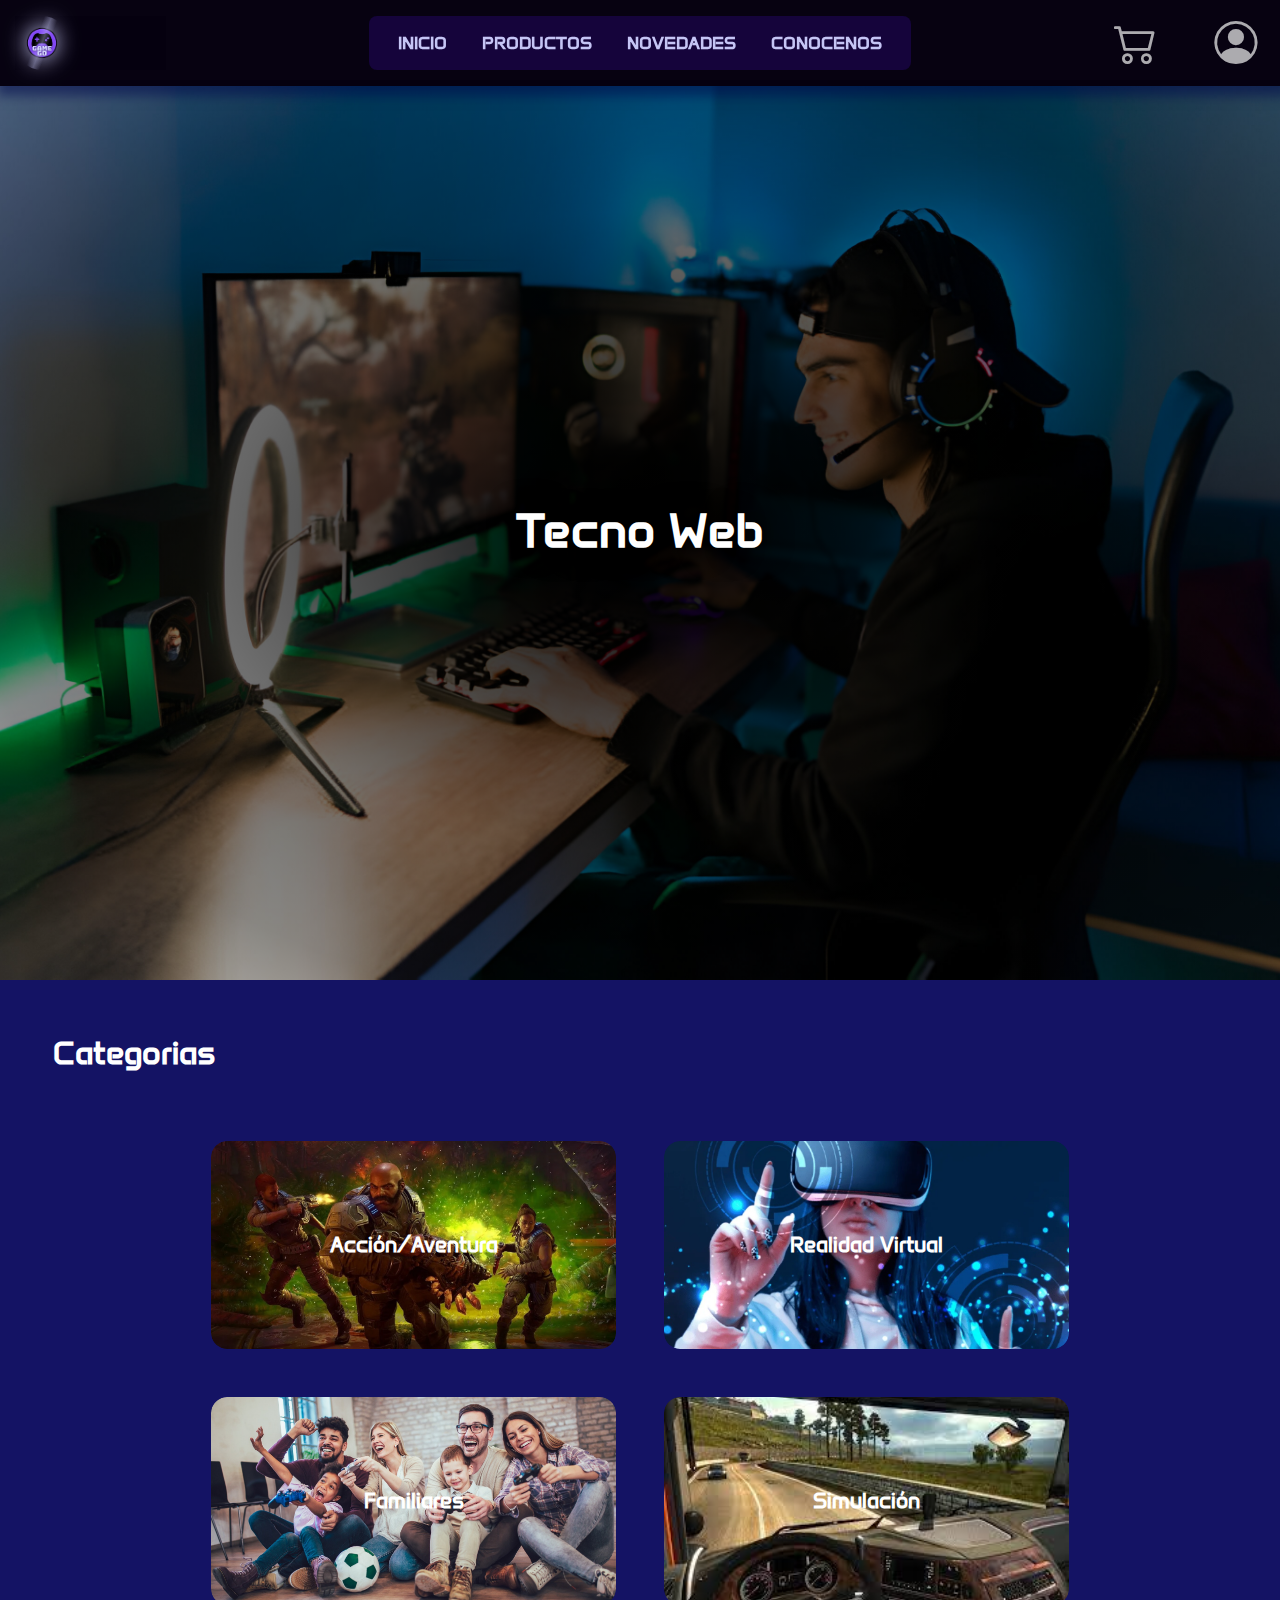
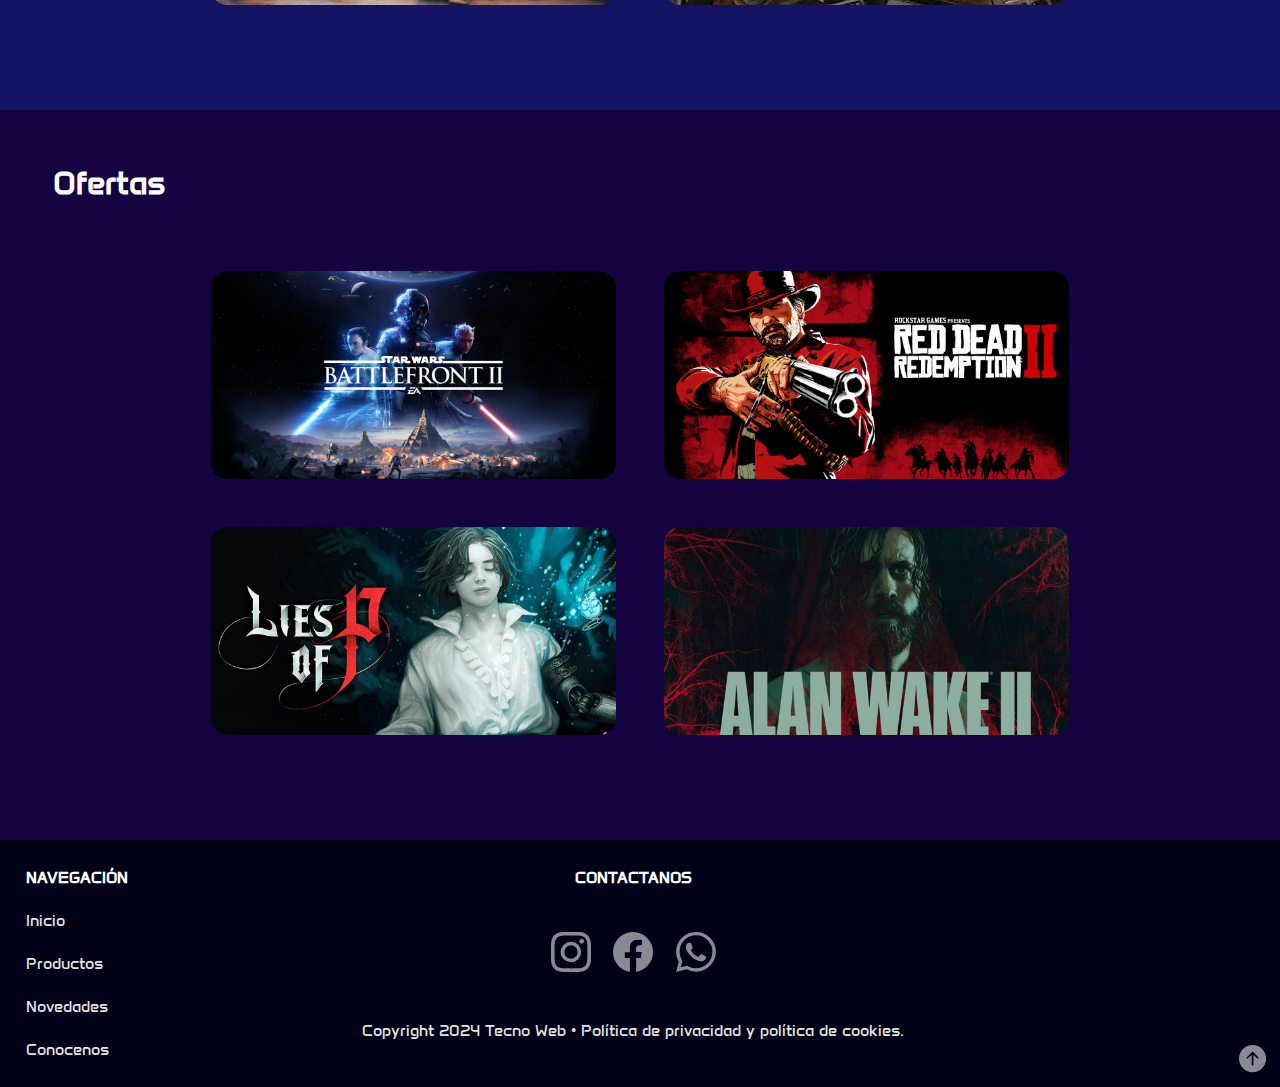
<file: index.html>
<!DOCTYPE html>
<html lang="es">
    <head>
        <meta charset="UTF-8">
        <meta name="viewport" content="width=device-width, initial-scale=1.0">
        <title>TecnoWeb</title>
        <link rel="shortcut icon" href="./images/logo.png" type="image/x-icon">
        <link rel="preconnect" href="https://fonts.googleapis.com">
        <link rel="preconnect" href="https://fonts.gstatic.com" crossorigin>
        <link href="https://fonts.googleapis.com/css2?family=Anta&display=swap" rel="stylesheet">
        <link rel="stylesheet" href="./styles/index.css">
        <link rel="stylesheet" href="https://cdn.jsdelivr.net/npm/bootstrap-icons@1.11.3/font/bootstrap-icons.min.css">
    </head>
    <body id="init">
        <header class="header">
            <div class="container_logo">
                <a href="index.html"><img id="logo" src="./game_go-removebg-preview.png" alt="logo"></a>
            </div>
            <input type="checkbox" id="nav-toggle" title="opciones">
            <label for="nav-toggle" class="nav-toggle-label">
                <span></span>
                <span></span>
                <span></span>
            </label>
            <nav class="header-nav">
                <ul class="header-ul">
                    <li class="list-item"><a class="link" href="./index.html">INICIO</a></li>
                    <li class="list-item"><a class="link" href="./pages/productos.html">PRODUCTOS</a></li>
                    <li class="list-item"><a class="link" href="./pages/novedades.html">NOVEDADES</a></li>
                    <li class="list-item"><a class="link" href="./pages/conocenos.html">CONOCENOS</a></li>
                </ul>
            </nav>
            <div class="container-account">
                <a class="cart-nav" href="./pages/carrito.html"><i class="bi bi-cart2" id="cart"></i></a>
                <a class="login" href="./pages/login.html"><i class="bi bi-person-circle" id="sesion"></i></a>
            </div>
        </header>
        <main class="main">
            <section class="main__container-title-img">
                <div class="main__container-title">
                    <h1 class="main__title">Tecno Web</h1>
                </div>
                <div class="main__container-img"></div>
            </section>
            <section class="main__container1">
                <div class="main__categories">
                    <h2 class="main__categories-title">Categorias</h2>
                </div>
                <div class="main__container-categories">
                    <div class="main__category">
                        <h2 class="main__category-title">Acción/Aventura</h2>
                        <img class="main__category-img" src="./images/image2.jpg" alt="image2.jpg">
                    </div>
                    <div class="main__category">
                        <h2 class="main__category-title">Realidad Virtual</h2>
                        <img class="main__category-img" src="./images/image3.jpg" alt="image3.jpg">
                    </div>
                    <div class="main__category">
                        <h2 class="main__category-title">Familiares</h2>
                        <img class="main__category-img" src="./images/image4.jpg" alt="image4.jpg">
                    </div>
                    <div class="main__category">
                        <h2 class="main__category-title">Simulación</h2>
                        <img class="main__category-img" src="./images/image5.jpg" alt="image5.jpg">
                    </div>
                </div>
            </section>
            <section class="main__container2">
                <div class="main__oferts">
                    <h2 class="main__oferts-title">Ofertas</h2>
                </div>
                <div class="main__container-oferts">
                    <div class="main__ofert">
                        <img class="main__ofert-img" src="./images/image6.jpg" alt="image6.jpg">
                    </div>
                    <div class="main__ofert">
                        <img class="main__ofert-img" src="./images/image7.jpg" alt="image7.jpg">
                    </div>
                    <div class="main__ofert">
                        <img class="main__ofert-img" src="./images/image8.jpg" alt="image8.jpg">
                    </div>
                    <div class="main__ofert">
                        <img class="main__ofert-img" src="./images/image9.jpg" alt="image9.jpg">
                    </div>
                </div>
            </section>
        </main>
        <footer class="footer">
            <div class="footer-nav">
                <h2 class="footer-title">NAVEGACIÓN</h2>
                <ul class="footer-nav-list">
                    <li class="footer-item"><a class="footer-item-link" href="./index.html">Inicio</a></li>
                    <li class="footer-item"><a class="footer-item-link" href="./pages/productos.html">Productos</a></li>
                    <li class="footer-item"><a class="footer-item-link" href="./pages/novedades.html">Novedades</a></li>
                    <li class="footer-item"><a class="footer-item-link" href="./pages/conocenos.html">Conocenos</a></li>
                </ul>
            </div>
            <div class="footer__contac">
                <h2 class="footer__contac-title">CONTACTANOS</h2>
                <div class="footer__container-social">
                    <a href="#" class="footer__link-social">
                        <svg xmlns="http://www.w3.org/2000/svg" fill="currentColor" class="footer__social-instagram bi bi-instagram" viewBox="0 0 16 16">
                            <path class="footer__instagram" d="M8 0C5.829 0 5.556.01 4.703.048 3.85.088 3.269.222 2.76.42a3.917 3.917 0 0 0-1.417.923A3.927 3.927 0 0 0 .42 2.76C.222 3.268.087 3.85.048 4.7.01 5.555 0 5.827 0 8.001c0 2.172.01 2.444.048 3.297.04.852.174 1.433.372 1.942.205.526.478.972.923 1.417.444.445.89.719 1.416.923.51.198 1.09.333 1.942.372C5.555 15.99 5.827 16 8 16s2.444-.01 3.298-.048c.851-.04 1.434-.174 1.943-.372a3.916 3.916 0 0 0 1.416-.923c.445-.445.718-.891.923-1.417.197-.509.332-1.09.372-1.942C15.99 10.445 16 10.173 16 8s-.01-2.445-.048-3.299c-.04-.851-.175-1.433-.372-1.941a3.926 3.926 0 0 0-.923-1.417A3.911 3.911 0 0 0 13.24.42c-.51-.198-1.092-.333-1.943-.372C10.443.01 10.172 0 7.998 0h.003zm-.717 1.442h.718c2.136 0 2.389.007 3.232.046.78.035 1.204.166 1.486.275.373.145.64.319.92.599.28.28.453.546.598.92.11.281.24.705.275 1.485.039.843.047 1.096.047 3.231s-.008 2.389-.047 3.232c-.035.78-.166 1.203-.275 1.485a2.47 2.47 0 0 1-.599.919c-.28.28-.546.453-.92.598-.28.11-.704.24-1.485.276-.843.038-1.096.047-3.232.047s-2.39-.009-3.233-.047c-.78-.036-1.203-.166-1.485-.276a2.478 2.478 0 0 1-.92-.598 2.48 2.48 0 0 1-.6-.92c-.109-.281-.24-.705-.275-1.485-.038-.843-.046-1.096-.046-3.233 0-2.136.008-2.388.046-3.231.036-.78.166-1.204.276-1.486.145-.373.319-.64.599-.92.28-.28.546-.453.92-.598.282-.11.705-.24 1.485-.276.738-.034 1.024-.044 2.515-.045v.002zm4.988 1.328a.96.96 0 1 0 0 1.92.96.96 0 0 0 0-1.92zm-4.27 1.122a4.109 4.109 0 1 0 0 8.217 4.109 4.109 0 0 0 0-8.217zm0 1.441a2.667 2.667 0 1 1 0 5.334 2.667 2.667 0 0 1 0-5.334z"></path>
                        </svg>
                    </a>
                    <a href="#" class="footer__link-social">
                        <svg xmlns="http://www.w3.org/2000/svg" fill="currentColor" class="footer__social-facebook bi bi-facebook" viewBox="0 0 16 16">
                            <path class="footer__facebook" d="M16 8.049c0-4.446-3.582-8.05-8-8.05C3.58 0-.002 3.603-.002 8.05c0 4.017 2.926 7.347 6.75 7.951v-5.625h-2.03V8.05H6.75V6.275c0-2.017 1.195-3.131 3.022-3.131.876 0 1.791.157 1.791.157v1.98h-1.009c-.993 0-1.303.621-1.303 1.258v1.51h2.218l-.354 2.326H9.25V16c3.824-.604 6.75-3.934 6.75-7.951z"></path>
                        </svg>
                    </a>
                    <a href="#" class="footer__link-social">
                        <svg xmlns="http://www.w3.org/2000/svg" fill="currentColor" class="footer__social-whatsapp bi bi-whatsapp" viewBox="0 0 16 16">
                            <path class="footer__whatsapp" d="M13.601 2.326A7.854 7.854 0 0 0 7.994 0C3.627 0 .068 3.558.064 7.926c0 1.399.366 2.76 1.057 3.965L0 16l4.204-1.102a7.933 7.933 0 0 0 3.79.965h.004c4.368 0 7.926-3.558 7.93-7.93A7.898 7.898 0 0 0 13.6 2.326zM7.994 14.521a6.573 6.573 0 0 1-3.356-.92l-.24-.144-2.494.654.666-2.433-.156-.251a6.56 6.56 0 0 1-1.007-3.505c0-3.626 2.957-6.584 6.591-6.584a6.56 6.56 0 0 1 4.66 1.931 6.557 6.557 0 0 1 1.928 4.66c-.004 3.639-2.961 6.592-6.592 6.592zm3.615-4.934c-.197-.099-1.17-.578-1.353-.646-.182-.065-.315-.099-.445.099-.133.197-.513.646-.627.775-.114.133-.232.148-.43.05-.197-.1-.836-.308-1.592-.985-.59-.525-.985-1.175-1.103-1.372-.114-.198-.011-.304.088-.403.087-.088.197-.232.296-.346.1-.114.133-.198.198-.33.065-.134.034-.248-.015-.347-.05-.099-.445-1.076-.612-1.47-.16-.389-.323-.335-.445-.34-.114-.007-.247-.007-.38-.007a.729.729 0 0 0-.529.247c-.182.198-.691.677-.691 1.654 0 .977.71 1.916.81 2.049.098.133 1.394 2.132 3.383 2.992.47.205.84.326 1.129.418.475.152.904.129 1.246.08.38-.058 1.171-.48 1.338-.943.164-.464.164-.86.114-.943-.049-.084-.182-.133-.38-.232z"></path>
                        </svg>
                    </a>
                </div>
                <span class="footer__copyright">Copyright 2024 Tecno Web • Política de privacidad y política de cookies.</span>
            </div>
            <div class="footer__container-button">
                <a class="footer__button" href="#init">
                    <svg xmlns="http://www.w3.org/2000/svg" fill="currentColor" class="footer__button-icon bi bi-arrow-up-circle-fill" viewBox="0 0 16 16">
                        <path class="footer__icon-arrow" d="M16 8A8 8 0 1 0 0 8a8 8 0 0 0 16 0zm-7.5 3.5a.5.5 0 0 1-1 0V5.707L5.354 7.854a.5.5 0 1 1-.708-.708l3-3a.5.5 0 0 1 .708 0l3 3a.5.5 0 0 1-.708.708L8.5 5.707V11.5z"></path>
                    </svg>
                </a>
            </div>
        </footer>
    </body>
</html>
</file>
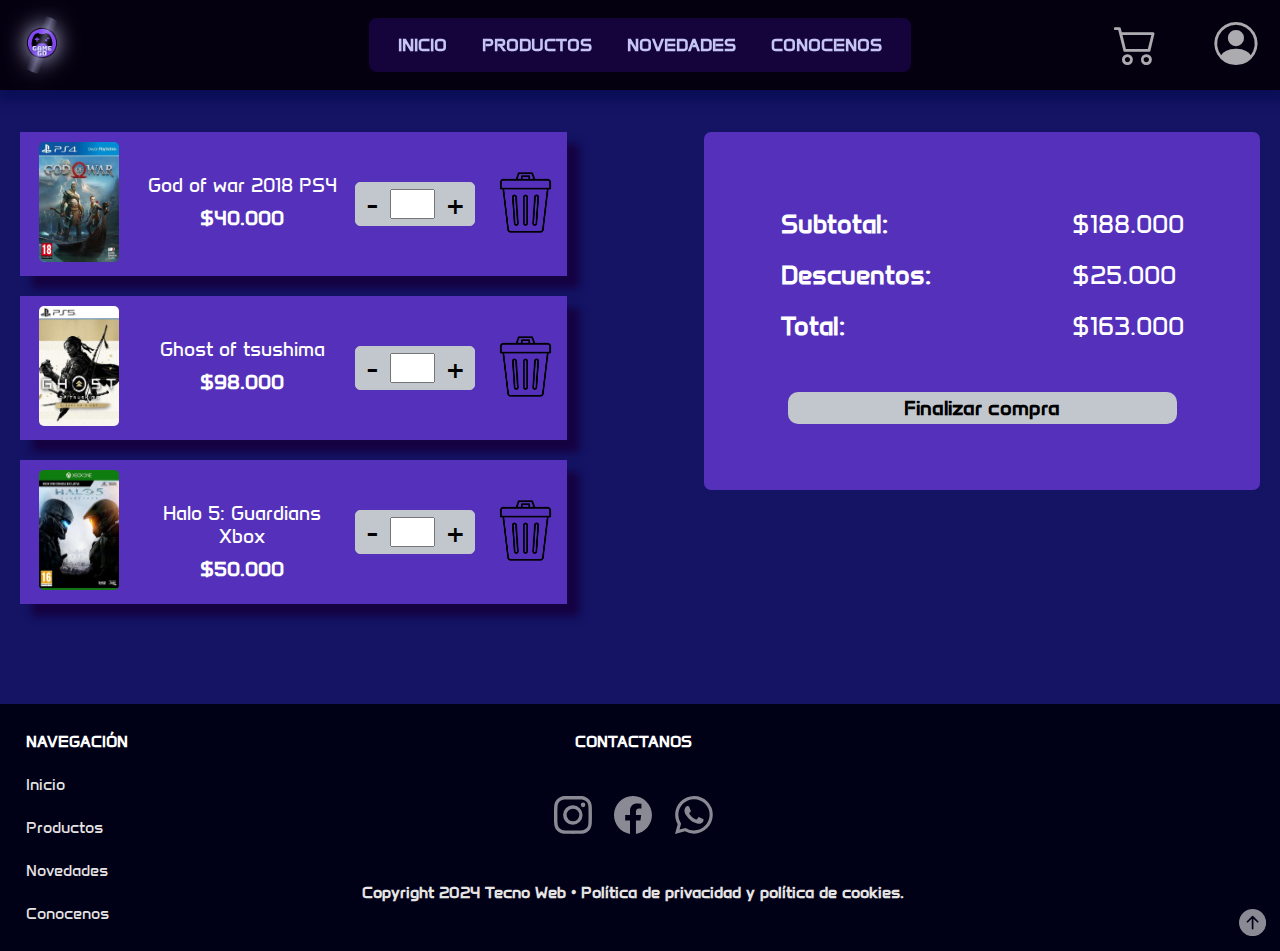
<file: pages/carrito.html>
<!DOCTYPE html>
<html lang="en">
<head>
    <meta charset="UTF-8">
    <meta name="viewport" content="width=device-width, initial-scale=1.0">
    <title>TecnoWeb</title>
    <link rel="shortcut icon" href="../images/logoweb.png" type="image/x-icon">
    <link rel="stylesheet" href="../styles/carrito.css">
    <link rel="preconnect" href="https://fonts.googleapis.com">
    <link rel="preconnect" href="https://fonts.gstatic.com" crossorigin>
    <link href="https://fonts.googleapis.com/css2?family=Anta&display=swap" rel="stylesheet">
    <link rel="stylesheet" href="https://cdn.jsdelivr.net/npm/bootstrap-icons@1.11.3/font/bootstrap-icons.min.css">
</head>
<body id="init">
    <header class="header">
        <div class="container_logo">
            <a href="../index.html"><img id="logo" src="../game_go-removebg-preview.png" alt="logo"></a>
        </div>
        <input type="checkbox" id="nav-toggle" title="opciones">
        <label for="nav-toggle" class="nav-toggle-label">
            <span></span>
            <span></span>
            <span></span>
        </label>
        <nav class="header-nav">
            <ul class="header-ul">
                <li class="list-item"><a class="link" href="../index.html">INICIO</a></li>
                <li class="list-item"><a class="link" href="./productos.html">PRODUCTOS</a></li>
                <li class="list-item"><a class="link" href="./novedades.html">NOVEDADES</a></li>
                <li class="list-item"><a class="link" href="./conocenos.html">CONOCENOS</a></li>
            </ul>
        </nav>
        <div class="container-account">
            <a class="cart-nav" href="carrito.html"><i class="bi bi-cart2" id="cart"></i></a>
            <a class="login" href="./login.html"><i class="bi bi-person-circle" id="sesion"></i></a>
        </div>
    </header>

    <div class="container-grid">

        <div class="agregados">
            <div class="container-agregados">
                <div class="producto">
                    <div>
                        <img class="images" src="../images/product1.jpeg">
                    </div>
                    <div class="info">
                        <h3>God of war 2018 PS4</h3>
                        <span>$40.000</span>
                    </div>
                    <div class="cantidad">
                        <a>-</a>
                        <input type="number">
                        <a>+</a>
                    </div>
                    <div>
                        <img class="cesta" src="../images/basura.png">
                    </div>
                </div>

                <div class="producto">
                    <div>
                        <img class="images" src="../images/product2.jpg">
                    </div>
                    <div class="info">
                        <h3>Ghost of tsushima</h3>
                        <span>$98.000</span>
                    </div>
                    <div class="cantidad">
                        <a>-</a>
                        <input type="number">
                        <a>+</a>
                    </div>
                    <div>
                        <img class="cesta" src="../images/basura.png">
                    </div>
                </div>

                <div class="producto">
                    <div>
                        <img class="images" src="../images/product 3.webp">
                    </div>
                    <div class="info">
                        <h3>Halo 5: Guardians Xbox</h3>
                        <span>$50.000</span>
                    </div>
                    <div class="cantidad">
                        <a>-</a>
                        <input type="number">
                        <a>+</a>
                    </div>
                    <div>
                        <img class="cesta" src="../images/basura.png">
                    </div>
                </div>
            </div>
        </div>

        <div class="cuenta">
            <div class="container-cuenta">
                <div class="container-precios">
                    <div class="text-cuenta">
                        <p >Subtotal:</p>
                        <p>Descuentos:</p>
                        <p>Total:</p>
                    </div>
                    <div class="precio-final">
                        <p>$188.000</p>
                        <p>$25.000</p>
                        <p>$163.000</p>
                    </div>
                </div>
                <button>Finalizar compra</button>
            </div>
        </div>

    </div>


    <footer class="footer">
        <div class="footer-nav">
            <h2 class="footer-title">NAVEGACIÓN</h2>
            <ul class="footer-nav-list">
                <li class="footer-item"><a class="footer-item-link" href="../index.html">Inicio</a></li>
                <li class="footer-item"><a class="footer-item-link" href="./productos.html">Productos</a></li>
                <li class="footer-item"><a class="footer-item-link" href="./novedades.html">Novedades</a></li>
                <li class="footer-item"><a class="footer-item-link" href="./conocenos.html">Conocenos</a></li>
            </ul>
        </div>
        <div class="footer__contac">
            <h2 class="footer__contac-title">CONTACTANOS</h2>
            <div class="footer__container-social">
                <a href="#" class="footer__link-social">
                    <svg xmlns="http://www.w3.org/2000/svg" fill="currentColor" class="footer__social-instagram bi bi-instagram" viewBox="0 0 16 16">
                        <path class="footer__instagram" d="M8 0C5.829 0 5.556.01 4.703.048 3.85.088 3.269.222 2.76.42a3.917 3.917 0 0 0-1.417.923A3.927 3.927 0 0 0 .42 2.76C.222 3.268.087 3.85.048 4.7.01 5.555 0 5.827 0 8.001c0 2.172.01 2.444.048 3.297.04.852.174 1.433.372 1.942.205.526.478.972.923 1.417.444.445.89.719 1.416.923.51.198 1.09.333 1.942.372C5.555 15.99 5.827 16 8 16s2.444-.01 3.298-.048c.851-.04 1.434-.174 1.943-.372a3.916 3.916 0 0 0 1.416-.923c.445-.445.718-.891.923-1.417.197-.509.332-1.09.372-1.942C15.99 10.445 16 10.173 16 8s-.01-2.445-.048-3.299c-.04-.851-.175-1.433-.372-1.941a3.926 3.926 0 0 0-.923-1.417A3.911 3.911 0 0 0 13.24.42c-.51-.198-1.092-.333-1.943-.372C10.443.01 10.172 0 7.998 0h.003zm-.717 1.442h.718c2.136 0 2.389.007 3.232.046.78.035 1.204.166 1.486.275.373.145.64.319.92.599.28.28.453.546.598.92.11.281.24.705.275 1.485.039.843.047 1.096.047 3.231s-.008 2.389-.047 3.232c-.035.78-.166 1.203-.275 1.485a2.47 2.47 0 0 1-.599.919c-.28.28-.546.453-.92.598-.28.11-.704.24-1.485.276-.843.038-1.096.047-3.232.047s-2.39-.009-3.233-.047c-.78-.036-1.203-.166-1.485-.276a2.478 2.478 0 0 1-.92-.598 2.48 2.48 0 0 1-.6-.92c-.109-.281-.24-.705-.275-1.485-.038-.843-.046-1.096-.046-3.233 0-2.136.008-2.388.046-3.231.036-.78.166-1.204.276-1.486.145-.373.319-.64.599-.92.28-.28.546-.453.92-.598.282-.11.705-.24 1.485-.276.738-.034 1.024-.044 2.515-.045v.002zm4.988 1.328a.96.96 0 1 0 0 1.92.96.96 0 0 0 0-1.92zm-4.27 1.122a4.109 4.109 0 1 0 0 8.217 4.109 4.109 0 0 0 0-8.217zm0 1.441a2.667 2.667 0 1 1 0 5.334 2.667 2.667 0 0 1 0-5.334z"></path>
                    </svg>
                </a>
                <a href="#" class="footer__link-social">
                    <svg xmlns="http://www.w3.org/2000/svg" fill="currentColor" class="footer__social-facebook bi bi-facebook" viewBox="0 0 16 16">
                        <path class="footer__facebook" d="M16 8.049c0-4.446-3.582-8.05-8-8.05C3.58 0-.002 3.603-.002 8.05c0 4.017 2.926 7.347 6.75 7.951v-5.625h-2.03V8.05H6.75V6.275c0-2.017 1.195-3.131 3.022-3.131.876 0 1.791.157 1.791.157v1.98h-1.009c-.993 0-1.303.621-1.303 1.258v1.51h2.218l-.354 2.326H9.25V16c3.824-.604 6.75-3.934 6.75-7.951z"></path>
                    </svg>
                </a>
                <a href="#" class="footer__link-social">
                    <svg xmlns="http://www.w3.org/2000/svg" fill="currentColor" class="footer__social-whatsapp bi bi-whatsapp" viewBox="0 0 16 16">
                        <path class="footer__whatsapp" d="M13.601 2.326A7.854 7.854 0 0 0 7.994 0C3.627 0 .068 3.558.064 7.926c0 1.399.366 2.76 1.057 3.965L0 16l4.204-1.102a7.933 7.933 0 0 0 3.79.965h.004c4.368 0 7.926-3.558 7.93-7.93A7.898 7.898 0 0 0 13.6 2.326zM7.994 14.521a6.573 6.573 0 0 1-3.356-.92l-.24-.144-2.494.654.666-2.433-.156-.251a6.56 6.56 0 0 1-1.007-3.505c0-3.626 2.957-6.584 6.591-6.584a6.56 6.56 0 0 1 4.66 1.931 6.557 6.557 0 0 1 1.928 4.66c-.004 3.639-2.961 6.592-6.592 6.592zm3.615-4.934c-.197-.099-1.17-.578-1.353-.646-.182-.065-.315-.099-.445.099-.133.197-.513.646-.627.775-.114.133-.232.148-.43.05-.197-.1-.836-.308-1.592-.985-.59-.525-.985-1.175-1.103-1.372-.114-.198-.011-.304.088-.403.087-.088.197-.232.296-.346.1-.114.133-.198.198-.33.065-.134.034-.248-.015-.347-.05-.099-.445-1.076-.612-1.47-.16-.389-.323-.335-.445-.34-.114-.007-.247-.007-.38-.007a.729.729 0 0 0-.529.247c-.182.198-.691.677-.691 1.654 0 .977.71 1.916.81 2.049.098.133 1.394 2.132 3.383 2.992.47.205.84.326 1.129.418.475.152.904.129 1.246.08.38-.058 1.171-.48 1.338-.943.164-.464.164-.86.114-.943-.049-.084-.182-.133-.38-.232z"></path>
                    </svg>
                </a>
            </div>
            <span class="footer__copyright">Copyright 2024 Tecno Web • Política de privacidad y política de cookies.</span>
        </div>
        <div class="footer__container-button">
            <a class="footer__button" href="#init">
                <svg xmlns="http://www.w3.org/2000/svg" fill="currentColor" class="footer__button-icon bi bi-arrow-up-circle-fill" viewBox="0 0 16 16">
                    <path class="footer__icon-arrow" d="M16 8A8 8 0 1 0 0 8a8 8 0 0 0 16 0zm-7.5 3.5a.5.5 0 0 1-1 0V5.707L5.354 7.854a.5.5 0 1 1-.708-.708l3-3a.5.5 0 0 1 .708 0l3 3a.5.5 0 0 1-.708.708L8.5 5.707V11.5z"></path>
                </svg>
            </a>
        </div>
    </footer>
</body>
</html>
</file>
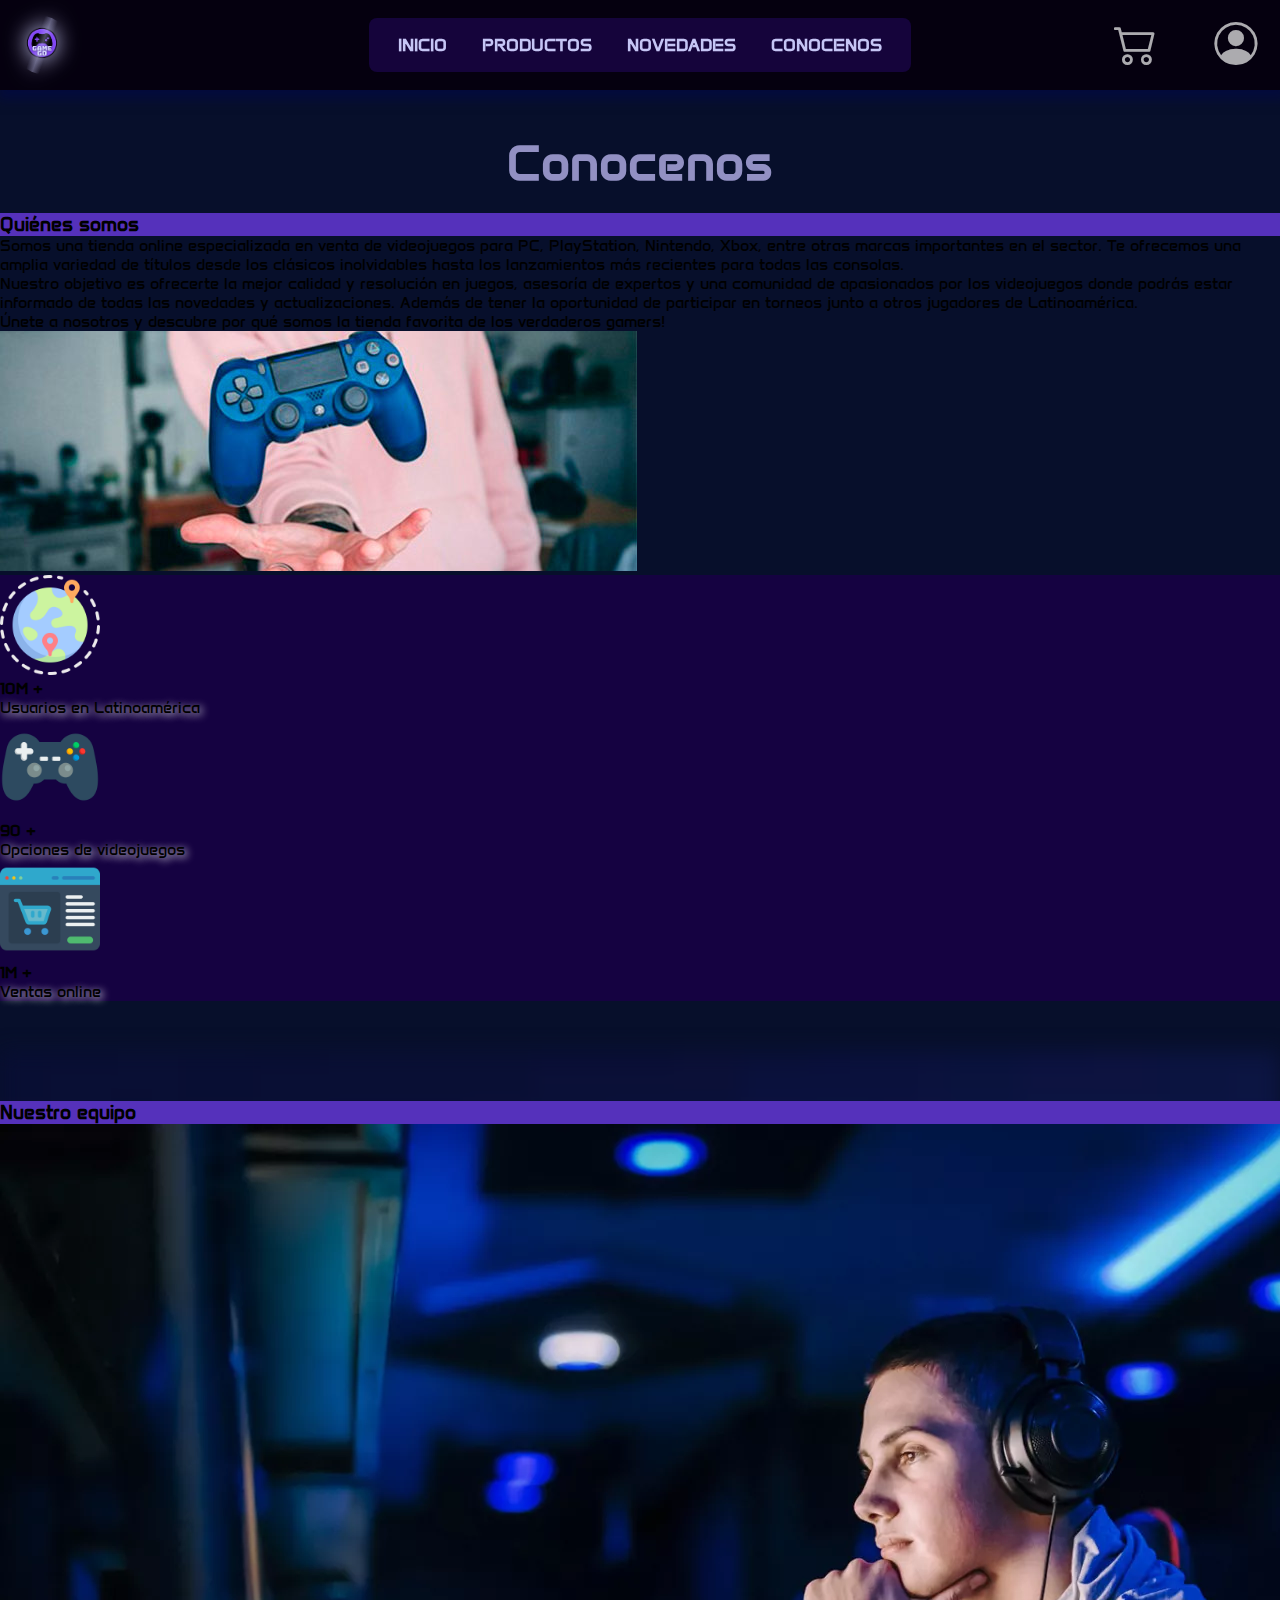
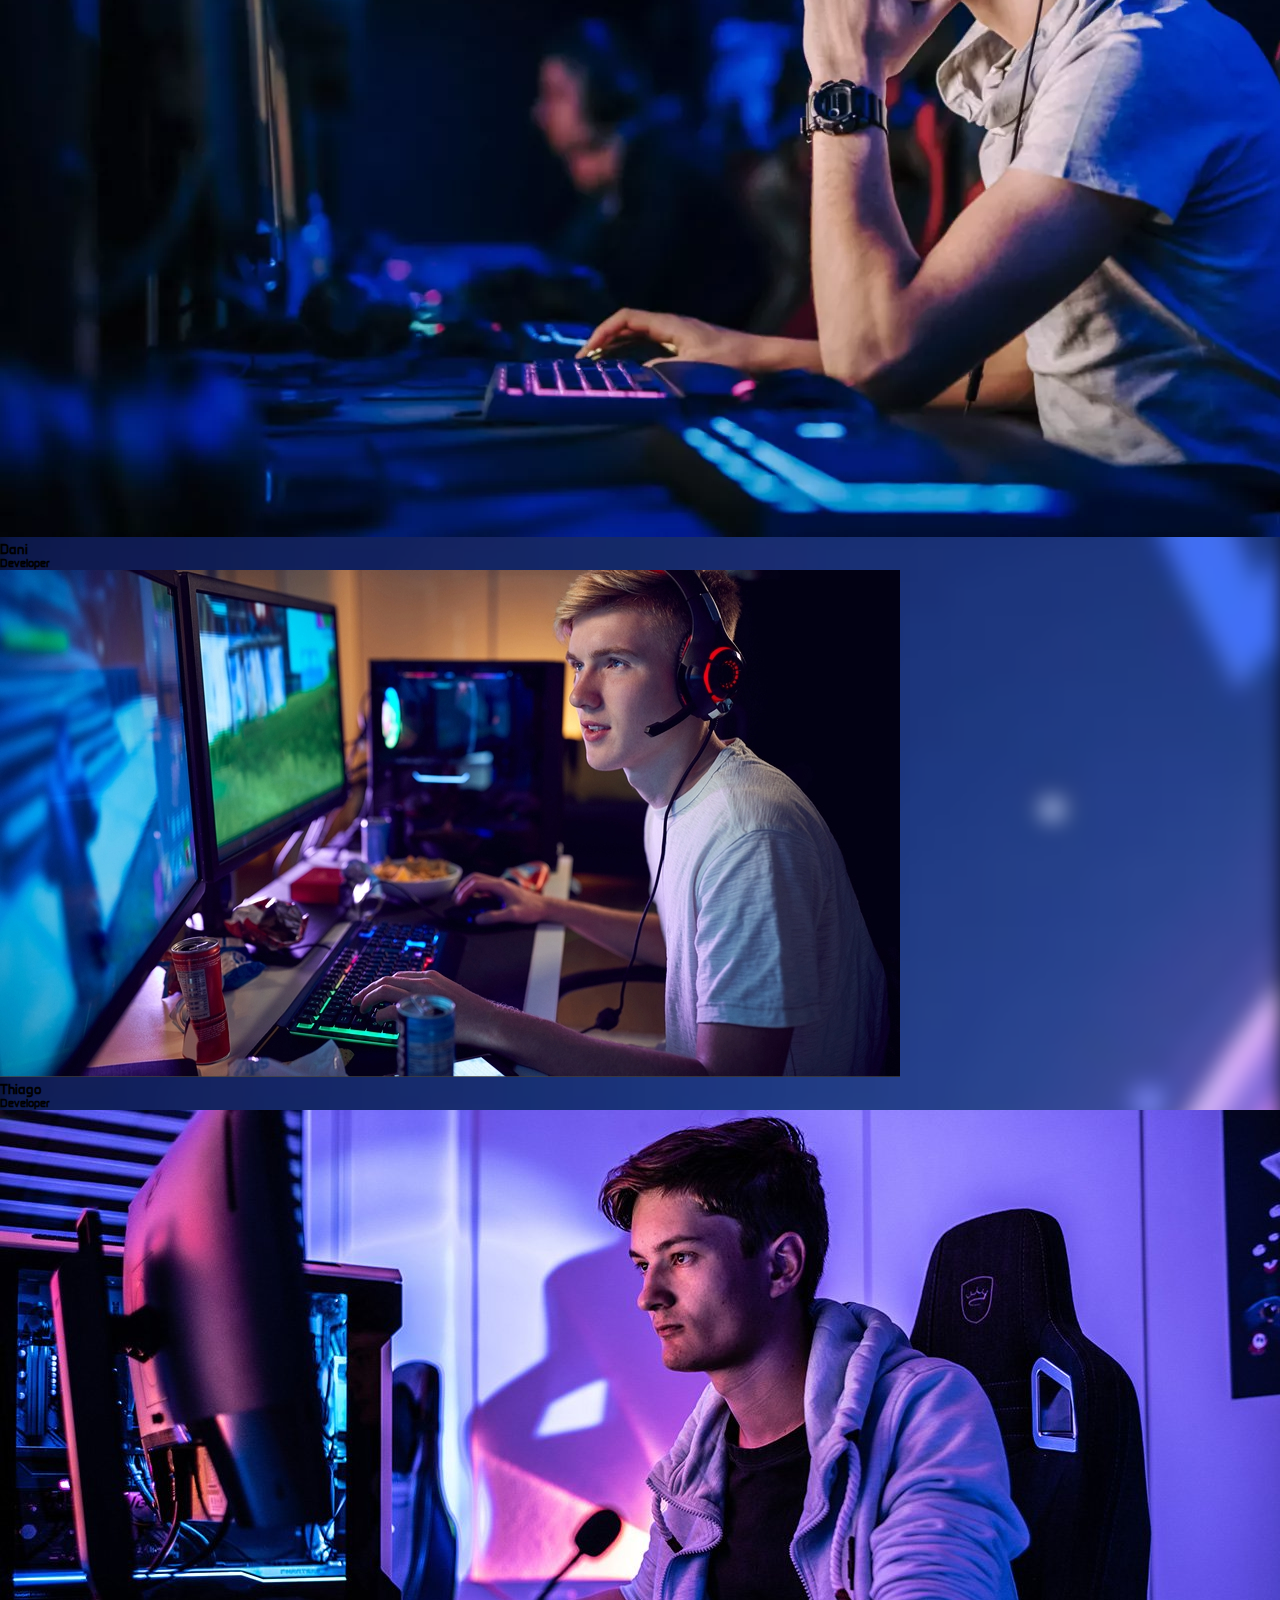
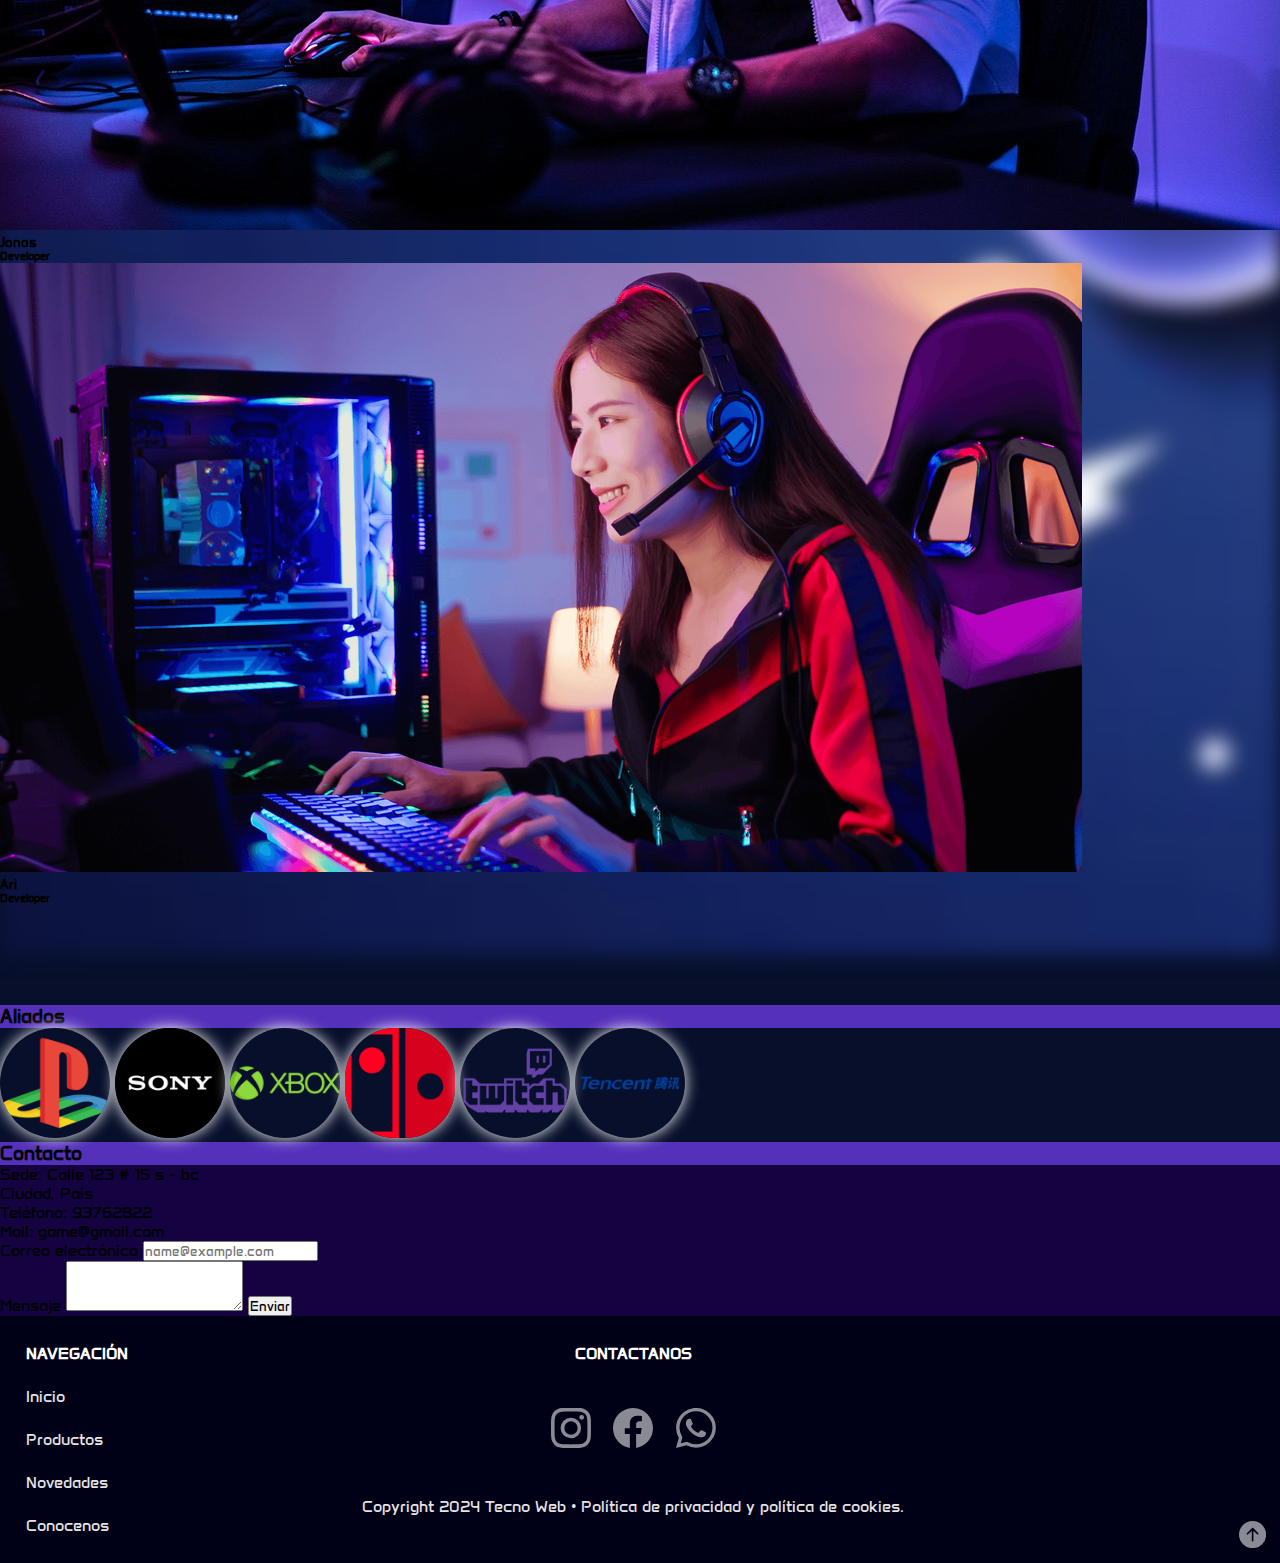
<file: pages/conocenos.html>
<!DOCTYPE html>
<html lang="en">
<head>
    <meta charset="UTF-8">
    <meta name="viewport" content="width=device-width, initial-scale=1.0">
    <title>Conócenos</title>
    <link rel="shortcut icon" href="../images/logoweb.png" type="image/x-icon">
    <link href="../styles/conocenos.css" rel="stylesheet">
    <link rel="preconnect" href="https://fonts.googleapis.com">
    <link rel="preconnect" href="https://fonts.gstatic.com" crossorigin>
    <link href="https://fonts.googleapis.com/css2?family=Anta&display=swap" rel="stylesheet">
    <link href="https://cdn.jsdelivr.net/npm/bootstrap@5.3.2/dist/css/bootstrap.min.css" rel="stylesheet" integrity="sha384-T3c6CoIi6uLrA9TneNEoa7RxnatzjcDSCmG1MXxSR1GAsXEV/Dwwykc2MPK8M2HN" crossorigin="anonymous">
    <link rel="stylesheet" href="https://cdn.jsdelivr.net/npm/bootstrap-icons@1.11.3/font/bootstrap-icons.min.css">
</head>
<body id="init" class="text-white" style="background-color: #070f2b;">
    <header class="header">
        <div class="container_logo">
            <a href="../index.html"><img id="logo" src="../game_go-removebg-preview.png" alt="logo"></a>
        </div>
        <input type="checkbox" id="nav-toggle" title="opciones">
        <label for="nav-toggle" class="nav-toggle-label">
            <span></span>
            <span></span>
            <span></span>
        </label>
        <nav class="header-nav">
            <ul class="header-ul">
                <li class="list-item"><a class="link" href="../index.html">INICIO</a></li>
                <li class="list-item"><a class="link" href="./productos.html">PRODUCTOS</a></li>
                <li class="list-item"><a class="link" href="./novedades.html">NOVEDADES</a></li>
                <li class="list-item"><a class="link" href="./conocenos.html">CONOCENOS</a></li>
            </ul>
        </nav>
        <div class="container-account">
            <a class="cart-nav" href="carrito.html"><i class="bi bi-cart2" id="cart"></i></a>
            <a class="login" href="./login.html"><i class="bi bi-person-circle" id="sesion"></i></a>
        </div>
    </header>

    <div class="container-fluid">
        <h1 style="color: #9290c3; text-align: center; padding: 20px; font-size: 50px;">Conocenos</h1>

        <div class="row m-3 py-5">
            <div class="col-lg-6">
                <h3 class="p-1" style="background-color: #5531BB;">Quiénes somos</h3>
                <p class="mt-4">Somos una tienda online especializada en venta de videojuegos para PC, PlayStation, Nintendo, Xbox, entre otras marcas importantes en el sector.
                    Te ofrecemos una amplia variedad de títulos desde los clásicos inolvidables hasta los lanzamientos más recientes para todas las consolas.</p>
                <p>Nuestro objetivo es ofrecerte la mejor calidad y resolución en juegos, asesoría de expertos y una comunidad de apasionados por los videojuegos donde podrás estar informado de todas las novedades y actualizaciones. Además de tener la oportunidad de participar en torneos junto a otros jugadores de Latinoamérica.</p>
                <p>Únete a nosotros y descubre por qué somos la tienda favorita de los verdaderos gamers! </p>
            </div>
            <div class="col-lg-6 d-flex justify-content-center align-items-center">
                <img class="img-fluid rounded-5 p-4" src="../images/quienes somos.jpg" alt="mando consola videojuegos">
            </div>
        </div>


        <div class="py-5 d-flex flex-column flex-md-row justify-content-center align-items-center" style="background-color: #150241;">
            <div class="col-12 col-sm-4 d-flex m-3 justify-content-center align-items-center px-4 ps-md-5 text-center">
                <img class="img-fluid me-3" src="../images/mundo.png" alt="gráfico mundo" style="max-width: 100px;">
                <div style="width:220px">
                    <h4>10M +</h4>
                    <p class="fs-5" style="text-shadow: 2px 2px 8px #fff;">Usuarios en Latinoamérica</p>
                </div>
            </div>
            <div class="col-12 col-sm-4 d-flex m-3 justify-content-center align-items-center px-4 ps-md-4 text-center ">
                <img class="img-fluid me-3" src="../images/videojuego.png" alt="gráfico mando consola" style="max-width: 100px;">
                <div style="width:220px">
                    <h4>90 +</h4>
                    <p class="fs-5" style="text-shadow: 2px 2px 8px #fff;">Opciones de videojuegos</p>
                </div>
            </div>
            <div class="col-12 col-sm-4 d-flex m-3 justify-content-center align-items-center px-4 ps-md-4 text-center ">
                <img class="img-fluid me-3" src="../images/venta.png" alt="gráfico ventas" style="max-width: 100px;">
                <div style="width:220px;">
                    <h4>1M +</h4>
                    <p class="fs-5" style="text-shadow: 2px 2px 8px #fff;">Ventas online</p>
                </div>
            </div>
        </div>


        <div style="position: relative; padding: 50px 0; margin: 50px 0; background: transparent;">
        <div style="position: absolute; top: 0; left: 0; width: 100%; height: 100%; background-image: url(../images/fondoblur.png); background-repeat: no-repeat; background-size: cover; filter: blur(10px); z-index: -1; background-position: center;"></div>
            <div class="py-4">
                <h3 class="text-center p-1" style="background-color: #5531BB;">Nuestro equipo</h3>
            </div>
            <div class="d-flex justify-content-evenly flex-wrap gap-2 py-5">
                <div class="card" style="width: 18rem;">
                    <img src="../images/equipo1.webp" class="card-img-top img-fluid" alt="Integrante del equipo Dani">
                    <div class="card-body">
                        <h5 class="card-title">Dani</h5>
                        <h6 class="card-subtitle mb-2 text-body-secondary">Developer</h6>
                    </div>
                </div>
                <div class="card" style="width: 18rem;">
                    <img src="../images/equipo2.jpg" class="card-img-top img-fluid" alt="Integrante del equipo Thiago">
                    <div class="card-body">
                        <h5 class="card-title">Thiago</h5>
                        <h6 class="card-subtitle mb-2 text-body-secondary">Developer</h6>
                    </div>
                </div>
                <div class="card" style="width: 18rem;">
                    <img src="../images/equipo3.jpg" class="card-img-top img-fluid" alt="Integrante del equipo Jonas">
                    <div class="card-body">
                        <h5 class="card-title">Jonas</h5>
                        <h6 class="card-subtitle mb-2 text-body-secondary">Developer</h6>
                    </div>
                </div>
                <div class="card" style="width: 18rem;">
                    <img src="../images/equipo4.webp" class="card-img-top img-fluid" alt="Integrante del equipo Ari">
                    <div class="card-body">
                        <h5 class="card-title">Ari</h5>
                        <h6 class="card-subtitle mb-2 text-body-secondary">Developer</h6>
                    </div>
                </div>
            </div>
        </div>


        <div class="mb-5 pb-4">
            <div>
                <h3 class="text-center mb-5 p-1" style="background-color: #5531BB;">Aliados</h3>
            </div>
            <div class="row py-4 mb-4 d-flex justify-content-center align-items-center gap-4 gap-lg-5">
                <img class="col-2" src="../images/playstation.png" alt="logo de playstation" style="max-width: 110px; box-shadow: 0 0 15px #fff; border-radius: 60px;">
                <img class="col-2" src="../images/sony.png" alt="logo de sony" style="max-width: 110px; box-shadow: 0 0 15px #fff; border-radius: 60px;">
                <img class="col-2" src="../images/xbox.png" alt="logo de xbox" style="max-width: 110px; box-shadow: 0 0 15px #fff; border-radius: 60px;">
                <img class="col-2" src="../images/nintendo.png" alt="logo de nintendo" style="max-width: 110px; box-shadow: 0 0 15px #fff; border-radius: 50px;">
                <img class="col-2" src="../images/twitch.png" alt="logo de twitch" style="max-width: 110px; box-shadow: 0 0 15px #fff; border-radius: 60px;">
                <img class="col-2" src="../images/tencent.png" alt="logo de tencent" style="max-width: 110px; box-shadow: 0 0 15px #fff; border-radius: 60px;">
            </div>
        </div>


        <div class="row py-5" style="background-color: #150241;">
            <div class="col-md-6 p-4">
                <h3 class="p-1" style="background-color: #5531BB;">Contacto</h3>
                <ul class="list-unstyled mt-5 ms-2 fs-5 fst-italic">
                    <li>Sede: Calle 123 # 15 s - bc</li>
                    <li>Ciudad, País</li>
                    <li>Teléfono: 93762822</li>
                    <li>Mail: game@gmail.com</li>
                </ul>
            </div>
            <div class="col-md-6 p-4">
                <div class="mb-3">
                    <label for="exampleFormControlInput1" class="form-label">Correo electrónico</label>
                    <input type="email" class="form-control" id="exampleFormControlInput1" placeholder="name@example.com">
                </div>
                <div class="mb-3">
                    <label for="exampleFormControlTextarea1" class="form-label">Mensaje</label>
                    <textarea class="form-control" id="exampleFormControlTextarea1" rows="3"></textarea>
                    <button class="btn btn-primary mt-4" type="submit">Enviar</button>
                </div>
            </div>
        </div>
    </div>

    <footer class="footer">
        <div class="footer-nav">
            <h2 class="footer-title">NAVEGACIÓN</h2>
            <ul class="footer-nav-list">
                <li class="footer-item"><a class="footer-item-link" href="../index.html">Inicio</a></li>
                <li class="footer-item"><a class="footer-item-link" href="./productos.html">Productos</a></li>
                <li class="footer-item"><a class="footer-item-link" href="./novedades.html">Novedades</a></li>
                <li class="footer-item"><a class="footer-item-link" href="./conocenos.html">Conocenos</a></li>
            </ul>
        </div>
        <div class="footer__contac">
            <h2 class="footer__contac-title">CONTACTANOS</h2>
            <div class="footer__container-social">
                <a href="#" class="footer__link-social">
                    <svg xmlns="http://www.w3.org/2000/svg" fill="currentColor" class="footer__social-instagram bi bi-instagram" viewBox="0 0 16 16">
                        <path class="footer__instagram" d="M8 0C5.829 0 5.556.01 4.703.048 3.85.088 3.269.222 2.76.42a3.917 3.917 0 0 0-1.417.923A3.927 3.927 0 0 0 .42 2.76C.222 3.268.087 3.85.048 4.7.01 5.555 0 5.827 0 8.001c0 2.172.01 2.444.048 3.297.04.852.174 1.433.372 1.942.205.526.478.972.923 1.417.444.445.89.719 1.416.923.51.198 1.09.333 1.942.372C5.555 15.99 5.827 16 8 16s2.444-.01 3.298-.048c.851-.04 1.434-.174 1.943-.372a3.916 3.916 0 0 0 1.416-.923c.445-.445.718-.891.923-1.417.197-.509.332-1.09.372-1.942C15.99 10.445 16 10.173 16 8s-.01-2.445-.048-3.299c-.04-.851-.175-1.433-.372-1.941a3.926 3.926 0 0 0-.923-1.417A3.911 3.911 0 0 0 13.24.42c-.51-.198-1.092-.333-1.943-.372C10.443.01 10.172 0 7.998 0h.003zm-.717 1.442h.718c2.136 0 2.389.007 3.232.046.78.035 1.204.166 1.486.275.373.145.64.319.92.599.28.28.453.546.598.92.11.281.24.705.275 1.485.039.843.047 1.096.047 3.231s-.008 2.389-.047 3.232c-.035.78-.166 1.203-.275 1.485a2.47 2.47 0 0 1-.599.919c-.28.28-.546.453-.92.598-.28.11-.704.24-1.485.276-.843.038-1.096.047-3.232.047s-2.39-.009-3.233-.047c-.78-.036-1.203-.166-1.485-.276a2.478 2.478 0 0 1-.92-.598 2.48 2.48 0 0 1-.6-.92c-.109-.281-.24-.705-.275-1.485-.038-.843-.046-1.096-.046-3.233 0-2.136.008-2.388.046-3.231.036-.78.166-1.204.276-1.486.145-.373.319-.64.599-.92.28-.28.546-.453.92-.598.282-.11.705-.24 1.485-.276.738-.034 1.024-.044 2.515-.045v.002zm4.988 1.328a.96.96 0 1 0 0 1.92.96.96 0 0 0 0-1.92zm-4.27 1.122a4.109 4.109 0 1 0 0 8.217 4.109 4.109 0 0 0 0-8.217zm0 1.441a2.667 2.667 0 1 1 0 5.334 2.667 2.667 0 0 1 0-5.334z"></path>
                    </svg>
                </a>
                <a href="#" class="footer__link-social">
                    <svg xmlns="http://www.w3.org/2000/svg" fill="currentColor" class="footer__social-facebook bi bi-facebook" viewBox="0 0 16 16">
                        <path class="footer__facebook" d="M16 8.049c0-4.446-3.582-8.05-8-8.05C3.58 0-.002 3.603-.002 8.05c0 4.017 2.926 7.347 6.75 7.951v-5.625h-2.03V8.05H6.75V6.275c0-2.017 1.195-3.131 3.022-3.131.876 0 1.791.157 1.791.157v1.98h-1.009c-.993 0-1.303.621-1.303 1.258v1.51h2.218l-.354 2.326H9.25V16c3.824-.604 6.75-3.934 6.75-7.951z"></path>
                    </svg>
                </a>
                <a href="#" class="footer__link-social">
                    <svg xmlns="http://www.w3.org/2000/svg" fill="currentColor" class="footer__social-whatsapp bi bi-whatsapp" viewBox="0 0 16 16">
                        <path class="footer__whatsapp" d="M13.601 2.326A7.854 7.854 0 0 0 7.994 0C3.627 0 .068 3.558.064 7.926c0 1.399.366 2.76 1.057 3.965L0 16l4.204-1.102a7.933 7.933 0 0 0 3.79.965h.004c4.368 0 7.926-3.558 7.93-7.93A7.898 7.898 0 0 0 13.6 2.326zM7.994 14.521a6.573 6.573 0 0 1-3.356-.92l-.24-.144-2.494.654.666-2.433-.156-.251a6.56 6.56 0 0 1-1.007-3.505c0-3.626 2.957-6.584 6.591-6.584a6.56 6.56 0 0 1 4.66 1.931 6.557 6.557 0 0 1 1.928 4.66c-.004 3.639-2.961 6.592-6.592 6.592zm3.615-4.934c-.197-.099-1.17-.578-1.353-.646-.182-.065-.315-.099-.445.099-.133.197-.513.646-.627.775-.114.133-.232.148-.43.05-.197-.1-.836-.308-1.592-.985-.59-.525-.985-1.175-1.103-1.372-.114-.198-.011-.304.088-.403.087-.088.197-.232.296-.346.1-.114.133-.198.198-.33.065-.134.034-.248-.015-.347-.05-.099-.445-1.076-.612-1.47-.16-.389-.323-.335-.445-.34-.114-.007-.247-.007-.38-.007a.729.729 0 0 0-.529.247c-.182.198-.691.677-.691 1.654 0 .977.71 1.916.81 2.049.098.133 1.394 2.132 3.383 2.992.47.205.84.326 1.129.418.475.152.904.129 1.246.08.38-.058 1.171-.48 1.338-.943.164-.464.164-.86.114-.943-.049-.084-.182-.133-.38-.232z"></path>
                    </svg>
                </a>
            </div>
            <span class="footer__copyright">Copyright 2024 Tecno Web • Política de privacidad y política de cookies.</span>
        </div>
        <div class="footer__container-button">
            <a class="footer__button" href="#init">
                <svg xmlns="http://www.w3.org/2000/svg" fill="currentColor" class="footer__button-icon bi bi-arrow-up-circle-fill" viewBox="0 0 16 16">
                    <path class="footer__icon-arrow" d="M16 8A8 8 0 1 0 0 8a8 8 0 0 0 16 0zm-7.5 3.5a.5.5 0 0 1-1 0V5.707L5.354 7.854a.5.5 0 1 1-.708-.708l3-3a.5.5 0 0 1 .708 0l3 3a.5.5 0 0 1-.708.708L8.5 5.707V11.5z"></path>
                </svg>
            </a>
        </div>
    </footer>


    <script src="https://cdn.jsdelivr.net/npm/bootstrap@5.3.2/dist/js/bootstrap.bundle.min.js" integrity="sha384-C6RzsynM9kWDrMNeT87bh95OGNyZPhcTNXj1NW7RuBCsyN/o0jlpcV8Qyq46cDfL" crossorigin="anonymous"></script>
</body>

</html>
</file>
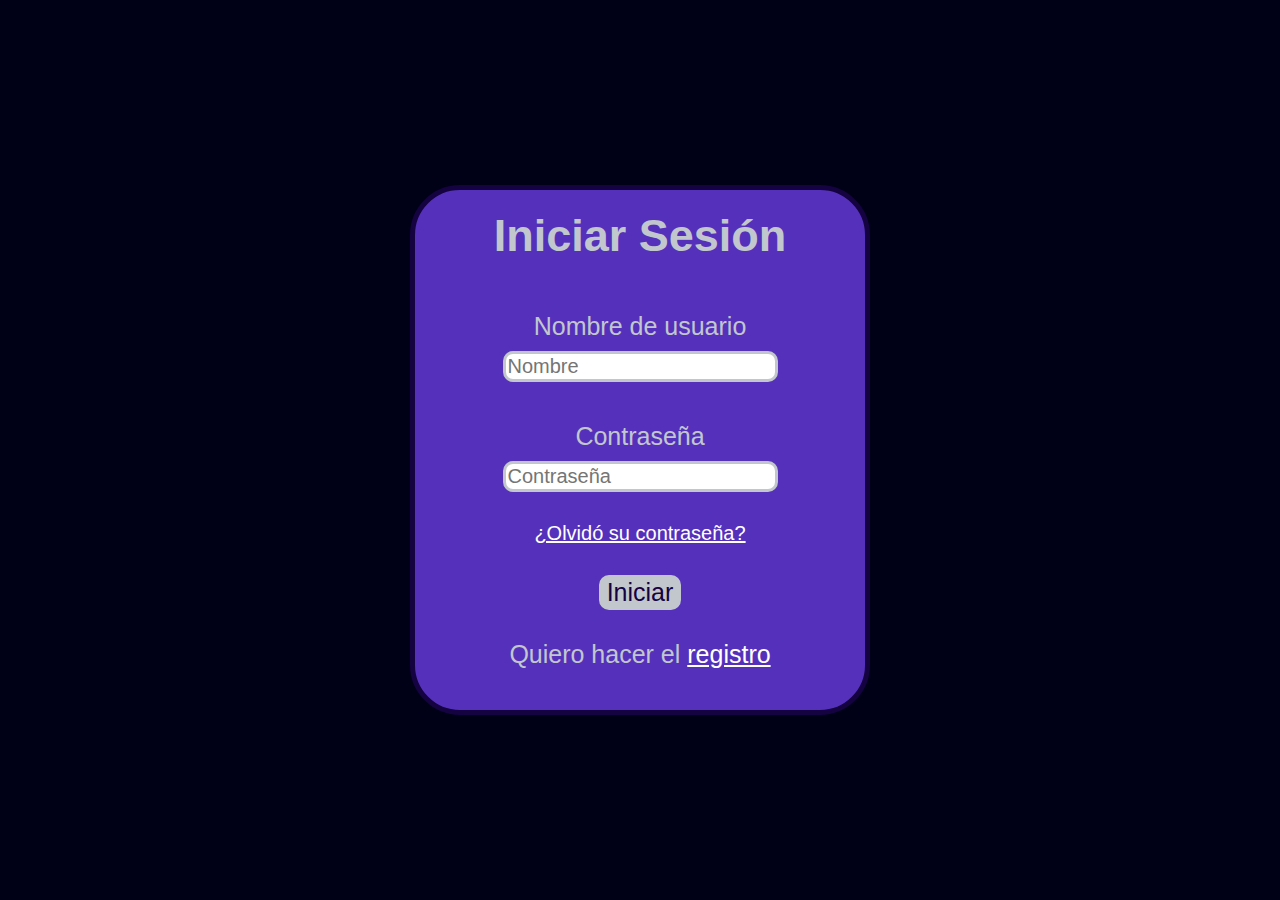
<file: pages/demoinses.html>
<!DOCTYPE html>
<html lang="en">
<head>
    <meta charset="UTF-8">
    <meta name="viewport" content="width=device-width, initial-scale=1.0">
    <title>Login</title>
    <link href="../styles/demoinses.css" rel="stylesheet">
</head>
<body>
    <div class="contenedor">
        <div class="formulario">
            <h1 class="titulo">Iniciar Sesión</h1>
            <form method="post" id="loginForm">
                <div class="username">
                    <label for="username">Nombre de usuario</label>
                    <br>
                    <input class="rellenar" type="text" required placeholder="Nombre" id="username">
                    <span></span>
                </div>
                <div class="contraseña">
                    <label for="password">Contraseña</label>
                    <br>
                    <input class="rellenar" type="password" required placeholder="Contraseña" autocomplete="false" id="password">
                    <span></span>
                </div>
                <div class="recordar">
                    <a class="olvidoContraseña" href="#">¿Olvidó su contraseña?</a>
                </div>
                <input class="subir" type="submit" value="Iniciar">
                <div class="registrarse">
                    <p class="preguntar">Quiero hacer el <a href="demoregistro.html">registro</a></p>
                </div>
            </form>
        </div>
    </div>
    <script src="../js/inisio_sesion.js"></script>
</body>
</html>
</file>
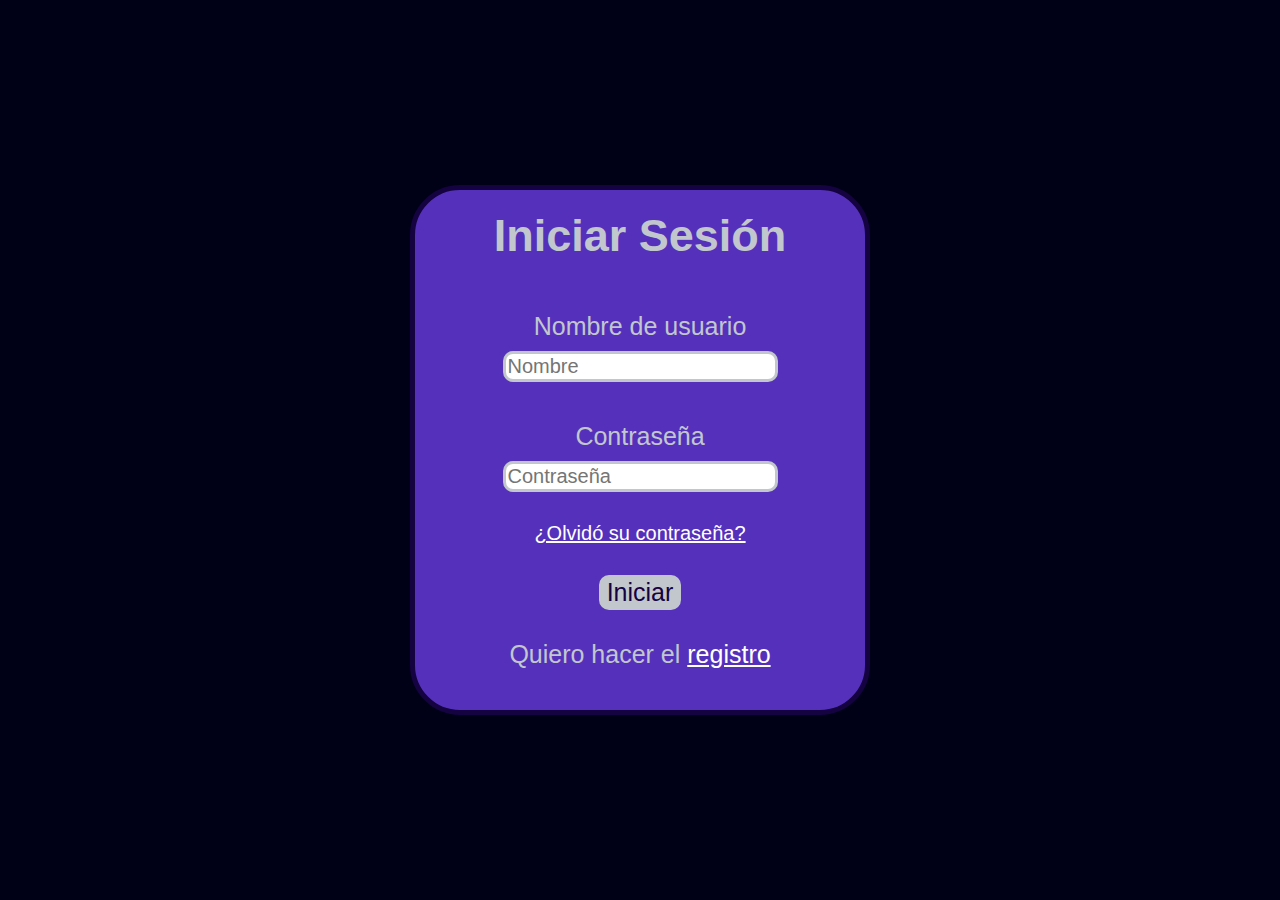
<file: pages/login.html>
<!DOCTYPE html>
<html lang="en">
<head>
    <meta charset="UTF-8">
    <meta name="viewport" content="width=device-width, initial-scale=1.0">
    <title>Login</title>
    <link href="../styles/login.css" rel="stylesheet">
</head>
<body>
    <div class="contenedor">
        <div class="formulario">
            <h1 class="titulo">Iniciar Sesión</h1>
            <form method="post" id="loginForm">
                <div class="username">
                    <label for="username">Nombre de usuario</label>
                    <br>
                    <input class="rellenar" type="text" required placeholder="Nombre" id="username">
                    <span></span>
                </div>
                <div class="contraseña">
                    <label for="password">Contraseña</label>
                    <br>
                    <input class="rellenar" type="password" required placeholder="Contraseña" autocomplete="false" id="password">
                    <span></span>
                </div>
                <div class="recordar">
                    <a class="olvidoContraseña" href="#">¿Olvidó su contraseña?</a>
                </div>
                <input class="subir" type="submit" value="Iniciar">
                <div class="registrarse">
                    <p class="preguntar">Quiero hacer el <a href="demoregistro.html">registro</a></p>
                </div>
            </form>
        </div>
    </div>
    <script src="../js/inisio_sesion.js"></script>
</body>
</html>
</file>
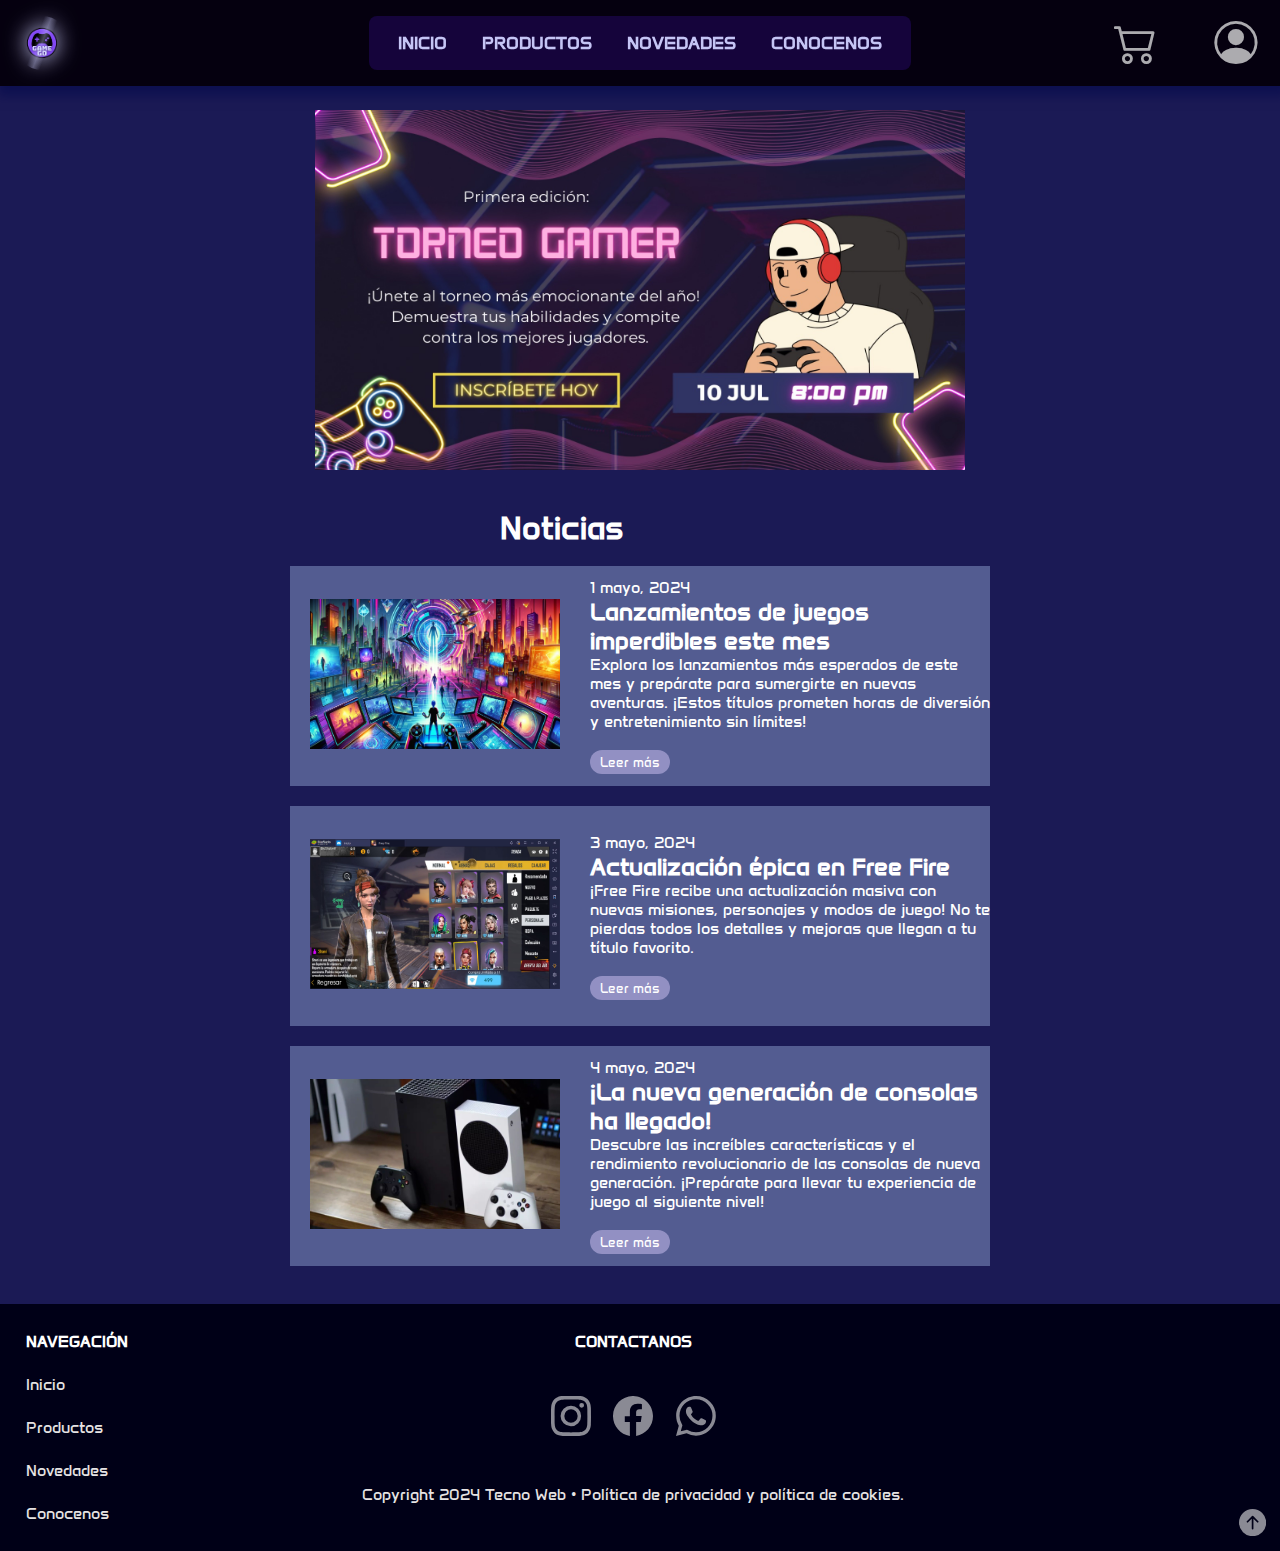
<file: pages/novedades.html>
<!DOCTYPE html>
<html lang="en">
    <head>
        <meta charset="UTF-8">
        <meta name="viewport" content="width=device-width, initial-scale=1.0">
        <title>Novedades</title>
        <link rel="stylesheet" href="../styles/novedades.css">
        <link rel="preconnect" href="https://fonts.googleapis.com">
        <link rel="preconnect" href="https://fonts.gstatic.com" crossorigin>
        <link href="https://fonts.googleapis.com/css2?family=Anta&display=swap" rel="stylesheet">
        <link rel="stylesheet" href="https://cdn.jsdelivr.net/npm/bootstrap-icons@1.11.3/font/bootstrap-icons.min.css">
        <link rel="shortcut icon" href="../images/logo.png" type="image/x-icon">
    </head>
    <body id="init">
        <header class="header">
            <div class="container_logo">
                <a href="../index.html"><img id="logo" src="../game_go-removebg-preview.png" alt="logo"></a>
            </div>
            <input type="checkbox" id="nav-toggle" title="opciones">
            <label for="nav-toggle" class="nav-toggle-label">
                <span></span>
                <span></span>
                <span></span>
            </label>
            <nav class="header-nav">
                <ul class="header-ul">
                    <li class="list-item"><a class="link" href="../index.html">INICIO</a></li>
                    <li class="list-item"><a class="link" href="./productos.html">PRODUCTOS</a></li>
                    <li class="list-item"><a class="link" href="./novedades.html">NOVEDADES</a></li>
                    <li class="list-item"><a class="link" href="./conocenos.html">CONOCENOS</a></li>
                </ul>
            </nav>
            <div class="container-account">
                <a class="cart-nav" href="./carrito.html"><i class="bi bi-cart2" id="cart"></i></a>
                <a class="login" href="./login.html"><i class="bi bi-person-circle" id="sesion"></i></a>
            </div>
        </header>

        <div class="container">
            <img class="torneo-img" src="../images/Tournament.jpg" alt="torneo_gamer">
        </div>
        <br>
        <br>
        <h1 class="news">Noticias</h1>
        <br>
        <div class="container-news">
            <div class="new-one">
                <div class="container-img">
                <img class="gaming-img" src="../images/I.A.jpg" alt="gaming">
                </div>
                <div class="container-texto">
                    <span>1 mayo, 2024</span>
                    <h2>Lanzamientos de juegos imperdibles este mes</h2>
                    <p>Explora los lanzamientos más esperados de este mes y prepárate para sumergirte en nuevas aventuras. ¡Estos títulos prometen horas de diversión y entretenimiento sin límites!</p>
                    <br>
                    <a href="#">
                        <button class="button-news">Leer más</button>
                    </a>
                </div>
            </div>
            <div class="new-two">
                <div class="container-img">
                    <img class="freefire-img" src="../images/Free Fire.jpg" alt="gaming">
                    </div>
                    <div class="container-texto">
                        <span>3 mayo, 2024</span>
                        <h2>Actualización épica en Free Fire</h2>
                        <p>¡Free Fire recibe una actualización masiva con nuevas misiones, personajes y modos de juego! No te pierdas todos los detalles y mejoras que llegan a tu título favorito.</p>
                        <br>
                        <a href="#">
                            <button class="button-news">Leer más</button>
                        </a>
                    </div>
            </div>
            <div class="new-three">
                <div class="container-img">
                    <img class="xbox-img" src="../images/Xbox.jpg" alt="gaming">
                    </div>
                    <div class="container-texto">
                        <span>4 mayo, 2024</span>
                        <h2>¡La nueva generación de consolas ha llegado!</h2>
                        <p>Descubre las increíbles características y el rendimiento revolucionario de las consolas de nueva generación. ¡Prepárate para llevar tu experiencia de juego al siguiente nivel!</p>
                        <br>
                        <a href="#">
                            <button class="button-news">Leer más</button>
                        </a>
                    </div>
                </div>
            </div>
            <br>
            <br>
        </div>
        <footer class="footer">
            <div class="footer-nav">
                <h2 class="footer-title">NAVEGACIÓN</h2>
                <ul class="footer-nav-list">
                    <li class="footer-item"><a class="footer-item-link" href="../index.html">Inicio</a></li>
                    <li class="footer-item"><a class="footer-item-link" href="./productos.html">Productos</a></li>
                    <li class="footer-item"><a class="footer-item-link" href="./novedades.html">Novedades</a></li>
                    <li class="footer-item"><a class="footer-item-link" href="./conocenos.html">Conocenos</a></li>
                </ul>
            </div>
            <div class="footer__contac">
                <h2 class="footer__contac-title">CONTACTANOS</h2>
                <div class="footer__container-social">
                    <a href="#" class="footer__link-social">
                        <svg xmlns="http://www.w3.org/2000/svg" fill="currentColor" class="footer__social-instagram bi bi-instagram" viewBox="0 0 16 16">
                            <path class="footer__instagram" d="M8 0C5.829 0 5.556.01 4.703.048 3.85.088 3.269.222 2.76.42a3.917 3.917 0 0 0-1.417.923A3.927 3.927 0 0 0 .42 2.76C.222 3.268.087 3.85.048 4.7.01 5.555 0 5.827 0 8.001c0 2.172.01 2.444.048 3.297.04.852.174 1.433.372 1.942.205.526.478.972.923 1.417.444.445.89.719 1.416.923.51.198 1.09.333 1.942.372C5.555 15.99 5.827 16 8 16s2.444-.01 3.298-.048c.851-.04 1.434-.174 1.943-.372a3.916 3.916 0 0 0 1.416-.923c.445-.445.718-.891.923-1.417.197-.509.332-1.09.372-1.942C15.99 10.445 16 10.173 16 8s-.01-2.445-.048-3.299c-.04-.851-.175-1.433-.372-1.941a3.926 3.926 0 0 0-.923-1.417A3.911 3.911 0 0 0 13.24.42c-.51-.198-1.092-.333-1.943-.372C10.443.01 10.172 0 7.998 0h.003zm-.717 1.442h.718c2.136 0 2.389.007 3.232.046.78.035 1.204.166 1.486.275.373.145.64.319.92.599.28.28.453.546.598.92.11.281.24.705.275 1.485.039.843.047 1.096.047 3.231s-.008 2.389-.047 3.232c-.035.78-.166 1.203-.275 1.485a2.47 2.47 0 0 1-.599.919c-.28.28-.546.453-.92.598-.28.11-.704.24-1.485.276-.843.038-1.096.047-3.232.047s-2.39-.009-3.233-.047c-.78-.036-1.203-.166-1.485-.276a2.478 2.478 0 0 1-.92-.598 2.48 2.48 0 0 1-.6-.92c-.109-.281-.24-.705-.275-1.485-.038-.843-.046-1.096-.046-3.233 0-2.136.008-2.388.046-3.231.036-.78.166-1.204.276-1.486.145-.373.319-.64.599-.92.28-.28.546-.453.92-.598.282-.11.705-.24 1.485-.276.738-.034 1.024-.044 2.515-.045v.002zm4.988 1.328a.96.96 0 1 0 0 1.92.96.96 0 0 0 0-1.92zm-4.27 1.122a4.109 4.109 0 1 0 0 8.217 4.109 4.109 0 0 0 0-8.217zm0 1.441a2.667 2.667 0 1 1 0 5.334 2.667 2.667 0 0 1 0-5.334z"></path>
                        </svg>
                    </a>
                    <a href="#" class="footer__link-social">
                        <svg xmlns="http://www.w3.org/2000/svg" fill="currentColor" class="footer__social-facebook bi bi-facebook" viewBox="0 0 16 16">
                            <path class="footer__facebook" d="M16 8.049c0-4.446-3.582-8.05-8-8.05C3.58 0-.002 3.603-.002 8.05c0 4.017 2.926 7.347 6.75 7.951v-5.625h-2.03V8.05H6.75V6.275c0-2.017 1.195-3.131 3.022-3.131.876 0 1.791.157 1.791.157v1.98h-1.009c-.993 0-1.303.621-1.303 1.258v1.51h2.218l-.354 2.326H9.25V16c3.824-.604 6.75-3.934 6.75-7.951z"></path>
                        </svg>
                    </a>
                    <a href="#" class="footer__link-social">
                        <svg xmlns="http://www.w3.org/2000/svg" fill="currentColor" class="footer__social-whatsapp bi bi-whatsapp" viewBox="0 0 16 16">
                            <path class="footer__whatsapp" d="M13.601 2.326A7.854 7.854 0 0 0 7.994 0C3.627 0 .068 3.558.064 7.926c0 1.399.366 2.76 1.057 3.965L0 16l4.204-1.102a7.933 7.933 0 0 0 3.79.965h.004c4.368 0 7.926-3.558 7.93-7.93A7.898 7.898 0 0 0 13.6 2.326zM7.994 14.521a6.573 6.573 0 0 1-3.356-.92l-.24-.144-2.494.654.666-2.433-.156-.251a6.56 6.56 0 0 1-1.007-3.505c0-3.626 2.957-6.584 6.591-6.584a6.56 6.56 0 0 1 4.66 1.931 6.557 6.557 0 0 1 1.928 4.66c-.004 3.639-2.961 6.592-6.592 6.592zm3.615-4.934c-.197-.099-1.17-.578-1.353-.646-.182-.065-.315-.099-.445.099-.133.197-.513.646-.627.775-.114.133-.232.148-.43.05-.197-.1-.836-.308-1.592-.985-.59-.525-.985-1.175-1.103-1.372-.114-.198-.011-.304.088-.403.087-.088.197-.232.296-.346.1-.114.133-.198.198-.33.065-.134.034-.248-.015-.347-.05-.099-.445-1.076-.612-1.47-.16-.389-.323-.335-.445-.34-.114-.007-.247-.007-.38-.007a.729.729 0 0 0-.529.247c-.182.198-.691.677-.691 1.654 0 .977.71 1.916.81 2.049.098.133 1.394 2.132 3.383 2.992.47.205.84.326 1.129.418.475.152.904.129 1.246.08.38-.058 1.171-.48 1.338-.943.164-.464.164-.86.114-.943-.049-.084-.182-.133-.38-.232z"></path>
                        </svg>
                    </a>
                </div>
                <span class="footer__copyright">Copyright 2024 Tecno Web • Política de privacidad y política de cookies.</span>
            </div>
            <div class="footer__container-button">
                <a class="footer__button" href="#init">
                    <svg xmlns="http://www.w3.org/2000/svg" fill="currentColor" class="footer__button-icon bi bi-arrow-up-circle-fill" viewBox="0 0 16 16">
                        <path class="footer__icon-arrow" d="M16 8A8 8 0 1 0 0 8a8 8 0 0 0 16 0zm-7.5 3.5a.5.5 0 0 1-1 0V5.707L5.354 7.854a.5.5 0 1 1-.708-.708l3-3a.5.5 0 0 1 .708 0l3 3a.5.5 0 0 1-.708.708L8.5 5.707V11.5z"></path>
                    </svg>
                </a>
            </div>
        </footer>
    </body>
</html>
</file>
<file: styles/index.css>
* {
    margin: 0;
    padding: 0;
    box-sizing: border-box;
    font-family: "Anta";
    scroll-behavior: smooth;
}

.header {
    position: fixed;
    top: 0;
    left: 0;
    width: 100%;
    z-index: 10;
    padding: 1rem 0.95rem;
    display: flex;
    justify-content: space-between;
    align-items: center;
    background-color: #05000ffd;
    box-shadow: 3px 5px 10px 5px #00084b80;
}

.container_logo {
    background-color: #05000F;
    display: flex;
    justify-content: center;
    align-items: center;
}

.container_logo a {
    position: relative;
    text-decoration: none;
    overflow: hidden;
    border-radius: 50%;
    filter: drop-shadow(0px 0px 11px #c9c9f5);
    display: flex;
}

#logo {
    border-radius: 50%;
    width: 3.377rem;
}

@keyframes gradient-animation {
    0% {
        transform: translateX(-100%);
    }

    100% {
        transform: translateX(100%);
    }
}

.container_logo a::after {
    content: "";
    position: absolute;
    top: 0;
    left: 0;
    height: 100%;
    width: 100%;
    background: linear-gradient(110deg, #ff030300 0%, #e3e3e300 40%, #c5c5f55d 50%, #e3e3e300 60%, #e3e3e300 100%);
    animation: gradient-animation 5.3s ease-in-out infinite;
}

.nav-toggle-label {
    display: flex;
    flex-direction: column;
    justify-content: center;
}

.nav-toggle-label>span {
    width: 3rem;
    margin: 3px;
    border: 4.3px solid #cfc7ff;
    box-shadow: 0px 0px 5px 0.5px #c5c5f5;
    border-radius: 20px;
}

#nav-toggle,
.container-account {
    display: none;
}

#nav-toggle:checked~.header-nav {
    display: flex;
}

.header-nav {
    display: none;
    position: absolute;
    top: 4.6rem;
    right: 0;
    z-index: 10;
    background-color: #180441e3;
    width: 10rem;
    border-radius: 0.5rem;
}

.header-ul {
    list-style: none;
    padding: 0.7rem 1.5rem;
    width: 100%;
    margin-bottom: 0;
}

.link {
    text-decoration: none;
    color: #c5c5f5;
    font-weight: 700;
    line-height: 2rem;
}

.link:hover {
    text-decoration: underline;
    text-shadow: 0px 0px 7px #b5b5f8;
}

.login {
    text-decoration: none;
    display: flex;
    justify-content: center;
    align-items: center;
}

/*Main*/
.main {
    padding-top: 5rem;
}

.main__img {
    max-width: 100%;
    object-fit: cover;
    object-position: center;
}

.main__container-title-img {
    position: relative;
    display: flex;
    justify-content: center;
    align-items: center;
}

.main__container-title {
    position: absolute;
    width: 100%;
}

.main__title {
    font-size: 2.377rem;
    text-align: center;
    color: #ffffff;
    text-shadow: 0px 0px 30px #000000;
}

.main__container-img {
    width: 100%;
    height: 100vh;
    background: radial-gradient(#000000 0%, #000000c2 25%, #0000008e 50%, #00000077 75%, #0000003a 100%), url("../images/image1.png");
    background-position: center;
    background-size: cover;
}

.main__oferts,
.main__categories {
    width: 100%;
    display: flex;
    justify-content: center;
    align-items: center;
}

.main__oferts-title,
.main__categories-title {
    text-align: center;
    color: #FFFFFF;
}

.main__container1 {
    background-color: #141364;
    display: flex;
    flex-direction: column;
    justify-content: center;
    align-items: center;
    padding: 1rem;
    gap: 1rem;
}

.main__container2 {
    background-color: #150241;
    display: flex;
    flex-direction: column;
    justify-content: center;
    align-items: center;
    padding: 1rem;
    gap: 1rem;
}

.main__container-oferts,
.main__container-categories {
    display: flex;
    flex-direction: column;
    width: 100%;
    gap: 1rem;
}

.main__ofert,
.main__category {
    display: flex;
    justify-content: center;
    align-items: center;
    position: relative;
    width: 100%;
    height: 11rem;
    max-width: 50rem;
    border-radius: 1rem;
    overflow: hidden;
    cursor: pointer;
}

.main__ofert:hover,
.main__category:hover {
    box-shadow: 0 8px 32px rgba(38, 45, 139, 0.369);
    border: 3px solid rgba(244, 247, 247, .743);
    scale: 1;
}

.main__category-title {
    color: #FFFFFF;
    font-size: 1.3rem;
    text-align: center;
    position: absolute;
}

.main__ofert-img,
.main__category-img {
    width: 100%;
    max-width: 100%;
    height: 100%;
    object-fit: cover;
    object-position: center;
    border-radius: 1rem;
}

/*Footer*/
.footer {
    display: flex;
    flex-direction: column;
    justify-content: center;
    align-self: center;
    background-color: #000017;
    color: #FFFFFF;
    padding: 0.377rem;
}

.footer__copyright {
    color: #e6e3e3;
    text-align: center;
    font-size: 0.85rem;
    margin: 1rem;
}

.footer__container-social {
    display: flex;
    justify-content: center;
    align-items: center;
    width: 100%;
}

.footer__link-social {
    text-decoration: none;
    width: max-content;
    margin: 0.75rem 0.7rem;
    display: flex;
    justify-content: center;
    align-items: center;
}

.footer__social-facebook,
.footer__social-instagram,
.footer__social-whatsapp {
    width: 2rem;
    color: #ffffff8a;
}

.footer__social-facebook:hover,
.footer__social-instagram:hover,
.footer__social-whatsapp:hover {
    transform: scale(1.2);
    transition: all 1s ease-in-out 0.1s;
    color: #ffffff;
}

.footer__button {
    border: 0;
    background-color: #000017;
    width: 1.7rem;
    text-decoration: none;
}

.footer__button-icon {
    width: 100%;
    color: #ffffff8a;
}

.footer__container-button {
    margin: 0 0.5rem 0.3rem 0;
    display: flex;
    justify-content: flex-end;
    align-items: center;
}

.footer__contac,
.footer-nav {
    padding: 0.625rem 1.25rem 0.625rem;
    display: flex;
    flex-direction: column;
}

.footer__contac-title,
.footer-title {
    font-size: 0.875rem;
    font-weight: bold;
    margin: 0.75rem 0;
}

.footer-nav-list {
    list-style: none;
    width: 100%;
    display: flex;
    flex-wrap: wrap;
}

.footer-item {
    margin: 0.75rem 0;
    width: 50%;
}

.footer-item-link {
    font-size: 0.875rem;
    text-decoration: none;
    color: #e6e3e3;
}

@media(min-width:768px) {

    .header-nav {
        position: static;
        left: 0;
        top: 0;
        display: flex;
        width: auto;
        margin: 0 1.7rem;
    }

    .header-ul {
        display: flex;
        flex-direction: row;
        padding: 0.7rem;
    }

    .nav-toggle-label {
        display: none;
    }

    .list-item {
        margin: 0 0.5rem;
        font-size: 1rem;
    }

    .container-account {
        display: flex;
        justify-content: space-between;
        width: 9.3987rem;
    }

    .container_logo {
        justify-content: start;
        width: 9.3987rem;
    }

    .login {
        width: 3.7rem;
    }

    .cart-nav {
        text-decoration: none;
        width: 3.7rem;
    }

    #cart,
    #sesion {
        font-size: 2.7rem;
        color: #FFFFFFAB;
    }

    #img-sesion {
        width: 3.7rem;
        filter: drop-shadow(0px 0px 10px #7e7eee);
    }

    .main__container1,
    .main__container2 {
        padding: 3rem;
    }

    .main__container-oferts,
    .main__container-categories {
        padding: 2.3rem 0rem;
        flex-flow: row wrap;
        justify-content: center;
        gap: 3rem;
    }

    .main__ofert,
    .main__category {
        width: 40%;
        max-width: 25.3rem;
    }

    .main__oferts,
    .main__categories {
        justify-content: start;
    }

    .main__categories-title,
    .main__oferts-title {
        font-size: 2rem;
    }

    .main__title {
        font-size: 3rem;
    }

    .footer__contac-title,
    .footer-title {
        font-size: 1rem;
    }

    .footer__social-facebook,
    .footer__social-instagram,
    .footer__social-whatsapp {
        width: 2.5rem;
    }

    .footer__copyright,
    .footer-item-link {
        font-size: 0.973rem;
    }
}

@media(min-width: 1000px) {

    .main__ofert,
    .main__category {
        height: 13rem;
    }

    .main__container1,
    .main__container2 {
        padding: 3.3rem;
    }

    .main__container-oferts,
    .main__container-categories {
        padding: 3.3rem;
    }

    .footer {
        flex-direction: row;
        justify-content: space-between;
    }

    .footer-nav-list {
        flex-direction: column;
    }

    .footer__contac {
        align-items: center;
    }

    .footer__container-social {
        margin: 1.3rem 0;
    }

    .footer__container-button {
        width: 9.2044rem;
        align-items: end;
    }
}

@media(min-width: 1024px) {
    .header-nav {
        margin: 0;
    }

    .list-item {
        font-size: 1.1rem;
        margin: 0 1.1rem;
    }
}
</file>
<file: styles/carrito.css>
* {
    margin: 0;
    padding: 0;
    box-sizing: border-box;
    font-family: "Anta";
    scroll-behavior: smooth;
}

.header {
    position: fixed;
    top: 0;
    left: 0;
    width: 100%;
    z-index: 10;
    padding: 1rem 0.95rem;
    display: flex;
    justify-content: space-between;
    align-items: center;
    background-color: #05000ffd;
    box-shadow: 3px 5px 10px 5px #00084b80;
}

.container_logo {
    background-color: #05000F;
    display: flex;
    justify-content: center;
    align-items: center;
}

.container_logo a {
    position: relative;
    text-decoration: none;
    overflow: hidden;
    border-radius: 50%;
    filter: drop-shadow(0px 0px 11px #c9c9f5);
}

#logo {
    border-radius: 50%;
    width: 3.377rem;
}

@keyframes gradient-animation {
    0% {
        transform: translateX(-100%);
    }

    100% {
        transform: translateX(100%);
    }
}

.container_logo a::after {
    content: "";
    position: absolute;
    top: 0;
    left: 0;
    height: 100%;
    width: 100%;
    background: linear-gradient(110deg, #ff030300 0%, #e3e3e300 40%, #c5c5f55d 50%, #e3e3e300 60%, #e3e3e300 100%);
    animation: gradient-animation 5.3s ease-in-out infinite;
}

.nav-toggle-label {
    display: flex;
    flex-direction: column;
    justify-content: center;
}

.nav-toggle-label>span {
    width: 3rem;
    margin: 3px;
    border: 4.3px solid #cfc7ff;
    box-shadow: 0px 0px 5px 0.5px #c5c5f5;
    border-radius: 20px;
}

#nav-toggle,
.container-account {
    display: none;
}

#nav-toggle:checked~.header-nav {
    display: flex;
}

.header-nav {
    display: none;
    position: absolute;
    top: 4.6rem;
    right: 0;
    z-index: 10;
    background-color: #180441e3;
    width: 10rem;
    border-radius: 0.5rem;
}

.header-ul {
    list-style: none;
    padding: 0.7rem 1.5rem;
    width: 100%;
}

.link {
    text-decoration: none;
    color: #c5c5f5;
    font-weight: 700;
    line-height: 2rem;
}

.link:hover {
    text-decoration: underline;
    text-shadow: 0px 0px 7px #b5b5f8;
}

.login {
    text-decoration: none;
    display: flex;
    justify-content: center;
    align-items: center;
}

/*Footer*/
.footer {
    display: flex;
    flex-direction: column;
    justify-content: center;
    align-self: center;
    background-color: #000017;
    color: #FFFFFF;
    padding: 0.377rem;
}

.footer__copyright {
    color: #e6e3e3;
    text-align: center;
    font-size: 0.85rem;
    margin: 1rem;
}

.footer__container-social {
    display: flex;
    justify-content: center;
    align-items: center;
    width: 100%;
}

.footer__link-social {
    text-decoration: none;
    width: max-content;
    margin: 0.75rem 0.7rem;
    display: flex;
    justify-content: center;
    align-items: center;
}

.footer__social-facebook,
.footer__social-instagram,
.footer__social-whatsapp {
    width: 1.777rem;
    color: #ffffff8a;
}

.footer__social-facebook:hover,
.footer__social-instagram:hover,
.footer__social-whatsapp:hover {
    transform: scale(1.2);
    transition: all 1s ease-in-out 0.1s;
    color: #ffffff;
}

.footer__button {
    border: 0;
    background-color: #000017;
    width: 1.7rem;
    text-decoration: none;
}

.footer__button-icon {
    width: 100%;
    color: #ffffff8a;
}

.footer__container-button {
    margin: 0 0.5rem 0.3rem 0;
    display: flex;
    justify-content: flex-end;
    align-items: center;
}

.footer__contac,
.footer-nav {
    padding: 0.625rem 1.25rem 0.625rem;
    display: flex;
    flex-direction: column;
}

.footer__contac-title,
.footer-title {
    font-size: 0.875rem;
    font-weight: bold;
    margin: 0.75rem 0;
}

.footer-nav-list {
    list-style: none;
    width: 100%;
    display: flex;
    flex-wrap: wrap;
}

.footer-item {
    margin: 0.75rem 0;
    width: 50%;
}

.footer-item-link {
    font-size: 0.875rem;
    text-decoration: none;
    color: #e6e3e3;
}

@media(min-width:768px) {

    .header-nav {
        position: static;
        left: 0;
        top: 0;
        display: flex;
        width: auto;
        margin: 0 1.7rem;
    }

    .header-ul {
        display: flex;
        flex-direction: row;
        padding: 0.7rem;
    }

    .nav-toggle-label {
        display: none;
    }

    .list-item {
        margin: 0 0.5rem;
        font-size: 1rem;
    }

    .container-account {
        display: flex;
        justify-content: space-between;
        width: 9.3987rem;
    }

    .container_logo {
        justify-content: start;
        width: 9.3987rem;
    }

    .login {
        width: 3.7rem;
    }

    .cart-nav {
        text-decoration: none;
        width: 3.7rem;
    }

    #cart,
    #sesion {
        font-size: 2.7rem;
        color: #FFFFFFAB;
    }

    #img-sesion {
        width: 3.7rem;
        filter: drop-shadow(0px 0px 10px #7e7eee);
    }

    .main__container1,
    .main__container2 {
        padding: 3rem;
    }

    .main__container-oferts,
    .main__container-categories {
        padding: 2.3rem 0rem;
        flex-flow: row wrap;
        justify-content: center;
        gap: 3rem;
    }

    .main__ofert,
    .main__category {
        width: 40%;
        max-width: 25.3rem;
    }

    .main__oferts,
    .main__categories {
        justify-content: start;
    }

    .main__categories-title,
    .main__oferts-title {
        font-size: 2rem;
    }

    .main__title {
        font-size: 3rem;
    }

    .footer__contac-title,
    .footer-title {
        font-size: 1rem;
    }

    .footer__social-facebook,
    .footer__social-instagram,
    .footer__social-whatsapp {
        width: 2.373rem;
    }

    .footer__copyright,
    .footer-item-link {
        font-size: 0.973rem;
    }
}

@media(min-width: 1000px) {

    .main__ofert,
    .main__category {
        height: 13rem;
    }

    .main__container1,
    .main__container2 {
        padding: 3.3rem;
    }

    .main__container-oferts,
    .main__container-categories {
        padding: 3.3rem;
    }

    .footer {
        flex-direction: row;
        justify-content: space-between;
    }

    .footer-nav-list {
        flex-direction: column;
    }

    .footer__contac {
        align-items: center;
    }

    .footer__container-social {
        margin: 1.3rem 0;
    }

    .footer__container-button {
        width: 9.2044rem;
        align-items: end;
    }
}

@media(min-width: 1024px) {
    .header-nav {
        margin: 0;
    }

    .list-item {
        font-size: 1.1rem;
        margin: 0 1.1rem;
    }
}


/*Sección carrito*/
body{
    background-color: #141364;
    color: white;
}
.container-grid{
    display: grid;
    grid-template-columns: repeat(5,auto);
    grid-template-rows: repeat(3,auto);
    width: 100%;
    padding-bottom: 5rem;
    padding-top: 7rem;
}
.agregados{
    grid-column: 1 / span 3;
    grid-row: 1 / span 3;
}
.producto{
    background-color: #5531BB;
    display: flex;
    justify-content: space-around;
    align-items: center;
    text-align: center;
    box-shadow: 12px 12px 8px #150241;
}
.cuenta{
    grid-column: 4 / span 5;
    grid-row: 1 / span 3;
}
.images{
    width: 100px;
    height: 140px;
    padding: 10px;
    border-radius: 15px;
}
.container-cuenta{
    background-color: #5531BB;
    border-radius: 7px;
    margin: 20px;
    display: flex;
    flex-direction: column;
    justify-content: center;
    align-items:center;
    height: 70%;
}
.container-precios{
    display: flex;
    flex-direction: row;
    width: 100%;
    justify-content: space-around;
    padding: 0 6px 20px;
}
.text-cuenta,.precio-final{
    font-size: 25px;
}
.text-cuenta{
    font-weight: bold;
}
.container-agregados{
    width: 80%;
    height: 90%;
    display: flex;
    flex-direction: column;
    gap: 20px;
    margin: 20px;
}
.cesta{
    width: 65px;
    height: 65px;
}
input{
    width: 45px;
    height: 30px;
    margin: 6px;
    text-align: center;
}
.cantidad{
    background-color: #C2C7CE;
    border: 1px solid #C2C7CE ;
    border-radius: 5px;
    color: black;
    font-size: 30px;
    display: flex;
    align-items: center;
    justify-content: center;
    gap: 5px;
    width: 120px;

}
.info{
    width: 190px;
    height: 60px;
}
h3{
    padding: 0 0 9px 0;
    font-weight: normal;
}
span{
    font-size: 20px;
    font-weight: bold;
}
p{
    padding: 10px 0;
}
button{
    display: block;
    width: 70%;
    height: 9%;
    background-color: #C2C7CE;
    border-radius: 10px;
    color: black;
    text-align: center;
    font-size: 20px;
    font-weight: bold;
    border: none;
    margin-top: 20px;
}
button:active{
    background-color: #000017;
    box-shadow: 0 0 10px rgba(0, 0, 0, 0.5);
    color: #C2C7CE;
}

@media (max-width: 1200px) {
    .container-grid {
        grid-template-columns: 1fr;
        grid-template-rows: auto auto;
    }

    .agregados {
        grid-column: 1 / span 1;
        grid-row: 1 / span 1;
    }

    .cuenta {
        grid-column: 1 / span 1;
        grid-row: 2 / span 1;
    }

    .container-agregados, .container-cuenta {
        width: 100%;
    }
    .container-cuenta{
        height: 270px;
        width: 95%;
    }

    .container-precios{
        padding: 20px 0;
    }

    button{
        width: 30%;
        height: 20%;
        margin-bottom: 25px;
    }

    h3,span{
        font-size:28px;
    }

    .info{
        width: 350px;
    }

    .producto{
        width: 95%;
    }
}

@media (max-width: 768px) {
    h3,span{
        font-size: 23px;
    }

    .info{
        width: 190px;
        height: 75px;
        margin: 5px 0;
        align-content: center;
    }
    .cantidad {
        width: auto;
        margin: 10px 0;
    }
    .producto{
        height: 140px;
    }
    .images {
        width: 110px;
        height: auto;
    }
}

@media (max-width: 576px) {
    h3,span{
        font-size: 22px;
    }

    .text-cuenta, .precio-final {
        font-size: 24px;
    }

    button {
        width: 90%;
        font-size: 22px;
    }
    .cesta{
        width: 55px;
        height: 55px;
    }

}
</file>
<file: styles/conocenos.css>
.container-fluid{
    padding-top: 7rem;
}

* {
    margin: 0;
    padding: 0;
    box-sizing: border-box;
    font-family: "Anta";
    scroll-behavior: smooth;
}

.header {
    position: fixed;
    top: 0;
    left: 0;
    width: 100%;
    z-index: 10;
    padding: 1rem 0.95rem;
    display: flex;
    justify-content: space-between;
    align-items: center;
    background-color: #05000ffd;
    box-shadow: 3px 5px 10px 5px #00084b80;
}

.container_logo {
    background-color: #05000F;
    display: flex;
    justify-content: center;
    align-items: center;
}

.container_logo a {
    position: relative;
    text-decoration: none;
    overflow: hidden;
    border-radius: 50%;
    filter: drop-shadow(0px 0px 11px #c9c9f5);
}

#logo {
    border-radius: 50%;
    width: 3.377rem;
}

@keyframes gradient-animation {
    0% {
        transform: translateX(-100%);
    }

    100% {
        transform: translateX(100%);
    }
}

.container_logo a::after {
    content: "";
    position: absolute;
    top: 0;
    left: 0;
    height: 100%;
    width: 100%;
    background: linear-gradient(110deg, #ff030300 0%, #e3e3e300 40%, #c5c5f55d 50%, #e3e3e300 60%, #e3e3e300 100%);
    animation: gradient-animation 5.3s ease-in-out infinite;
}

.nav-toggle-label {
    display: flex;
    flex-direction: column;
    justify-content: center;
}

.nav-toggle-label>span {
    width: 3rem;
    margin: 3px;
    border: 4.3px solid #cfc7ff;
    box-shadow: 0px 0px 5px 0.5px #c5c5f5;
    border-radius: 20px;
}

#nav-toggle,
.container-account {
    display: none;
}

#nav-toggle:checked~.header-nav {
    display: flex;
}

.header-nav {
    display: none;
    position: absolute;
    top: 4.6rem;
    right: 0;
    z-index: 10;
    background-color: #180441e3;
    width: 10rem;
    border-radius: 0.5rem;
}

.header-ul {
    list-style: none;
    padding: 0.7rem 1.5rem;
    width: 100%;
    margin-bottom: 0;
}

.link {
    text-decoration: none;
    color: #c5c5f5;
    font-weight: 700;
    line-height: 2rem;
}

.link:hover {
    text-decoration: underline;
    text-shadow: 0px 0px 7px #b5b5f8;
}

.login {
    text-decoration: none;
    display: flex;
    justify-content: center;
    align-items: center;
}

/*Footer*/
.footer {
    display: flex;
    flex-direction: column;
    justify-content: center;
    align-self: center;
    background-color: #000017;
    color: #FFFFFF;
    padding: 0.377rem;
}

.footer__copyright {
    color: #e6e3e3;
    text-align: center;
    font-size: 0.85rem;
    margin: 1rem;
}

.footer__container-social {
    display: flex;
    justify-content: center;
    align-items: center;
    width: 100%;
}

.footer__link-social {
    text-decoration: none;
    width: max-content;
    margin: 0.75rem 0.7rem;
    display: flex;
    justify-content: center;
    align-items: center;
}

.footer__social-facebook,
.footer__social-instagram,
.footer__social-whatsapp {
    width: 2rem;
    color: #ffffff8a;
}

.footer__social-facebook:hover,
.footer__social-instagram:hover,
.footer__social-whatsapp:hover {
    transform: scale(1.2);
    transition: all 1s ease-in-out 0.1s;
    color: #ffffff;
}

.footer__button {
    border: 0;
    background-color: #000017;
    width: 1.7rem;
    text-decoration: none;
}

.footer__button-icon {
    width: 100%;
    color: #ffffff8a;
}

.footer__container-button {
    margin: 0 0.5rem 0.3rem 0;
    display: flex;
    justify-content: flex-end;
    align-items: center;
}

.footer__contac,
.footer-nav {
    padding: 0.625rem 1.25rem 0.625rem;
    display: flex;
    flex-direction: column;
}

.footer__contac-title,
.footer-title {
    font-size: 0.875rem;
    font-weight: bold;
    margin: 0.75rem 0;
}

.footer-nav-list {
    list-style: none;
    width: 100%;
    display: flex;
    flex-wrap: wrap;
    padding: 0;
}

.footer-item {
    margin: 0.75rem 0;
    width: 50%;
}

.footer-item-link {
    font-size: 0.875rem;
    text-decoration: none;
    color: #e6e3e3;
}

@media(min-width:768px) {

    .header-nav {
        position: static;
        left: 0;
        top: 0;
        display: flex;
        width: auto;
        margin: 0 1.7rem;
    }

    .header-ul {
        display: flex;
        flex-direction: row;
        padding: 0.7rem;
    }

    .nav-toggle-label {
        display: none;
    }

    .list-item {
        margin: 0 0.5rem;
        font-size: 1rem;
    }

    .container-account {
        display: flex;
        justify-content: space-between;
        width: 9.3987rem;
    }

    .container_logo {
        justify-content: start;
        width: 9.3987rem;
    }

    .login {
        width: 3.7rem;
    }

    .cart-nav {
        text-decoration: none;
        width: 3.7rem;
    }

    #cart,
    #sesion {
        font-size: 2.7rem;
        color: #FFFFFFAB;
    }

    #img-sesion {
        width: 3.7rem;
        filter: drop-shadow(0px 0px 10px #7e7eee);
    }

    .footer__contac-title,
    .footer-title {
        font-size: 1rem;
    }

    .footer__social-facebook,
    .footer__social-instagram,
    .footer__social-whatsapp {
        width: 2.5rem;
    }

    .footer__copyright,
    .footer-item-link {
        font-size: 0.973rem;
    }
}

@media(min-width: 1000px) {

    .footer {
        flex-direction: row;
        justify-content: space-between;
    }

    .footer-nav-list {
        flex-direction: column;
    }

    .footer__contac {
        align-items: center;
    }

    .footer__container-social {
        margin: 1.3rem 0;
    }

    .footer__container-button {
        width: 9.2044rem;
        align-items: end;
    }
}

@media(min-width: 1024px) {
    .header-nav {
        margin: 0;
    }

    .list-item {
        font-size: 1.1rem;
        margin: 0 1.1rem;
    }
}
</file>
<file: styles/demoinses.css>
*{
    margin: auto;
    padding: auto;
    font-family: sans-serif;
}

body{
    background-color: #000017;
}

.contenedor {
    display: flex;
    justify-content: center;
    align-items: center;
    height: 100vh;
}

.formulario{
    background-color: #5531BB;
    text-align: center;
    border: 5px solid #150241;
    border-radius: 50px;
    width: 450px;
    height: 520px;
}

.titulo{
    color: #C2C7CE;
    font-size: 45px;
    margin: 20px 0px;
}

label{
    color: #C2C7CE;
    font-size: 25px;
    margin: 10px 0px;
}

.rellenar{
    font-size: 20px;
    border: 3px solid #C2C7CE;
    border-radius: 10px;
    margin: 10px 0px;
}

.subir{
    background-color: #C2C7CE;
    color: #150241;
    font-size: 25px;
    border: 2px solid #C2C7CE;
    border-radius: 10px;
    margin: 30px 0px;
}

a{
    color: #ffff;
}

.preguntar{
    color: #C2C7CE;
    font-size: 25px;
}

.olvidoContraseña{
    font-size: 20px;
}

.username{
    margin: 50px 0px 0px 0px;
}

.contraseña{
    margin: 30px 0px 0px 0px;
}

.recordar{
    margin: 20px 0px 0px 0px;
}

/*Pseudo-clases*/
a:active{
    color: #000017;
}
.rellenar:valid{
    border-color: rgb(34, 161, 34);
}
.subir:hover{
    box-shadow: 0 0 0.5em 0.25em #070f2b,
    0 0 3em 0.5em #9290c3;
    background-color: #535c91;
}
</file>
<file: styles/login.css>
*{
    margin: auto;
    padding: auto;
    font-family: sans-serif;
}

body{
    background-color: #000017;
}

.contenedor {
    display: flex;
    justify-content: center;
    align-items: center;
    height: 100vh;
}

.formulario{
    background-color: #5531BB;
    text-align: center;
    border: 5px solid #150241;
    border-radius: 50px;
    width: 450px;
    height: 520px;
}

.titulo{
    color: #C2C7CE;
    font-size: 45px;
    margin: 20px 0px;
}

label{
    color: #C2C7CE;
    font-size: 25px;
    margin: 10px 0px;
}

.rellenar{
    font-size: 20px;
    border: 3px solid #C2C7CE;
    border-radius: 10px;
    margin: 10px 0px;
}

.subir{
    background-color: #C2C7CE;
    color: #150241;
    font-size: 25px;
    border: 2px solid #C2C7CE;
    border-radius: 10px;
    margin: 30px 0px;
}

a{
    color: #ffff;
}

.preguntar{
    color: #C2C7CE;
    font-size: 25px;
}

.olvidoContraseña{
    font-size: 20px;
}

.username{
    margin: 50px 0px 0px 0px;
}

.contraseña{
    margin: 30px 0px 0px 0px;
}

.recordar{
    margin: 20px 0px 0px 0px;
}

/*Pseudo-clases*/
a:active{
    color: #000017;
}
.rellenar:valid{
    border-color: rgb(34, 161, 34);
}
.subir:hover{
    box-shadow: 0 0 0.5em 0.25em #070f2b,
    0 0 3em 0.5em #9290c3;
    background-color: #535c91;
}
</file>
<file: styles/novedades.css>
* {
    margin: 0;
    padding: 0;
    box-sizing: border-box;
    font-family: "Anta";
    scroll-behavior: smooth;
}

body {
    background-color: #1B1A55;
    color: white;
}

.header {
    position: fixed;
    top: 0;
    left: 0;
    width: 100%;
    z-index: 10;
    padding: 1rem 0.95rem;
    display: flex;
    justify-content: space-between;
    align-items: center;
    background-color: #05000ffd;
    box-shadow: 3px 5px 10px 5px #00084b80;
}

.container_logo {
    background-color: #05000F;
    display: flex;
    justify-content: center;
    align-items: center;
}

.container_logo a {
    position: relative;
    text-decoration: none;
    overflow: hidden;
    border-radius: 50%;
    filter: drop-shadow(0px 0px 11px #c9c9f5);
    display: flex;
}

#logo {
    border-radius: 50%;
    width: 3.377rem;
}

@keyframes gradient-animation {
    0% {
        transform: translateX(-100%);
    }

    100% {
        transform: translateX(100%);
    }
}

.container_logo a::after {
    content: "";
    position: absolute;
    top: 0;
    left: 0;
    height: 100%;
    width: 100%;
    background: linear-gradient(110deg, #ff030300 0%, #e3e3e300 40%, #c5c5f55d 50%, #e3e3e300 60%, #e3e3e300 100%);
    animation: gradient-animation 5.3s ease-in-out infinite;
}

.nav-toggle-label {
    display: flex;
    flex-direction: column;
    justify-content: center;
}

.nav-toggle-label>span {
    width: 3rem;
    margin: 3px;
    border: 4.3px solid #cfc7ff;
    box-shadow: 0px 0px 5px 0.5px #c5c5f5;
    border-radius: 20px;
}

#nav-toggle,
.container-account {
    display: none;
}

#nav-toggle:checked~.header-nav {
    display: flex;
}

.header-nav {
    display: none;
    position: absolute;
    top: 4.6rem;
    right: 0;
    z-index: 10;
    background-color: #180441e3;
    width: 10rem;
    border-radius: 0.5rem;
}

.header-ul {
    list-style: none;
    padding: 0.7rem 1.5rem;
    width: 100%;
    margin-bottom: 0;
}

.link {
    text-decoration: none;
    color: #c5c5f5;
    font-weight: 700;
    line-height: 2rem;
}

.link:hover {
    text-decoration: underline;
    text-shadow: 0px 0px 7px #b5b5f8;
}

.login {
    text-decoration: none;
    display: flex;
    justify-content: center;
    align-items: center;
}


.container {
    display: flex;
    justify-content: center;
    flex-wrap: wrap;
}

.title {
    text-align-last: center;
    color: white;
}

.torneo-img {
    width: 650px;
    height: 360px;
    margin-top: 110px;

}

.news {
    color: white;
    text-align: left;
    margin-left: 500px;

}

.container-news {
    display: flex;
    align-items: center;
    justify-content: center;
    flex-wrap: wrap;
    flex-direction: column;
    gap: 20px;
}

.new-one,
.new-two,
.new-three {
    background-color: #535C91;
    width: 700px;
    height: 220px;
    display: flex;
    justify-content: start;
    align-items: center;
    gap: 10px;

}




.gaming-img {
    height: 150px;
    width: 250px;
    margin: 20px;
}

.freefire-img {
    height: 150px;
    width: 250px;
    margin: 20px;
}

.xbox-img {
    height: 150px;
    width: 250px;
    margin: 20px;
}

.button-news {
    background-color: #9290C3;
    border-color: #9290C3;
    border-radius: 15px;
    color: white;
    padding: 4px;
    border: solid 0px;
    width: 20%;
}

.header {
    position: fixed;
    top: 0;
    left: 0;
    width: 100%;
    z-index: 10;
    padding: 1rem 0.95rem;
    display: flex;
    justify-content: space-between;
    align-items: center;
    background-color: #05000ffd;
    box-shadow: 3px 5px 10px 5px #00084b80;
}

.container_logo {
    background-color: #05000F;
    display: flex;
    justify-content: center;
    align-items: center;
}

.container_logo a {
    position: relative;
    text-decoration: none;
    overflow: hidden;
    border-radius: 50%;
    filter: drop-shadow(0px 0px 11px #c9c9f5);
}

#logo {
    border-radius: 50%;
    width: 3.377rem;
}

@keyframes gradient-animation {
    0% {
        transform: translateX(-100%);
    }

    100% {
        transform: translateX(100%);
    }
}

.container_logo a::after {
    content: "";
    position: absolute;
    top: 0;
    left: 0;
    height: 100%;
    width: 100%;
    background: linear-gradient(110deg, #ff030300 0%, #e3e3e300 40%, #c5c5f55d 50%, #e3e3e300 60%, #e3e3e300 100%);
    animation: gradient-animation 5.3s ease-in-out infinite;
}

.nav-toggle-label {
    display: flex;
    flex-direction: column;
    justify-content: center;
}

.nav-toggle-label>span {
    width: 3rem;
    margin: 3px;
    border: 4.3px solid #cfc7ff;
    box-shadow: 0px 0px 5px 0.5px #c5c5f5;
    border-radius: 20px;
}

#nav-toggle,
.container-account {
    display: none;
}

#nav-toggle:checked~.header-nav {
    display: flex;
}

.header-nav {
    display: none;
    position: absolute;
    top: 4.6rem;
    right: 0;
    z-index: 10;
    background-color: #180441e3;
    width: 10rem;
    border-radius: 0.5rem;
}

.header-ul {
    list-style: none;
    padding: 0.7rem 1.5rem;
    width: 100%;
}

.link {
    text-decoration: none;
    color: #c5c5f5;
    font-weight: 700;
    line-height: 2rem;
}

.link:hover {
    text-decoration: underline;
    text-shadow: 0px 0px 7px #b5b5f8;
}

.login {
    text-decoration: none;
    display: flex;
    justify-content: center;
    align-items: center;
}

.footer {
    display: flex;
    flex-direction: column;
    justify-content: center;
    align-self: center;
    background-color: #000017;
    color: #FFFFFF;
    padding: 0.377rem;
}

.footer__copyright {
    color: #e6e3e3;
    text-align: center;
    font-size: 0.85rem;
    margin: 1rem;
}

.footer__container-social {
    display: flex;
    justify-content: center;
    align-items: center;
    width: 100%;
}

.footer__link-social {
    text-decoration: none;
    width: max-content;
    margin: 0.75rem 0.7rem;
    display: flex;
    justify-content: center;
    align-items: center;
}

.footer__social-facebook,
.footer__social-instagram,
.footer__social-whatsapp {
    width: 2rem;
    color: #ffffff8a;
}

.footer__social-facebook:hover,
.footer__social-instagram:hover,
.footer__social-whatsapp:hover {
    transform: scale(1.2);
    transition: all 1s ease-in-out 0.1s;
    color: #ffffff;
}

.footer__button {
    border: 0;
    background-color: #000017;
    width: 1.7rem;
    text-decoration: none;
}

.footer__button-icon {
    width: 100%;
    color: #ffffff8a;
}

.footer__container-button {
    margin: 0 0.5rem 0.3rem 0;
    display: flex;
    justify-content: flex-end;
    align-items: center;
}

.footer__contac,
.footer-nav {
    padding: 0.625rem 1.25rem 0.625rem;
    display: flex;
    flex-direction: column;
}

.footer__contac-title,
.footer-title {
    font-size: 0.875rem;
    font-weight: bold;
    margin: 0.75rem 0;
}

.footer-nav-list {
    list-style: none;
    width: 100%;
    display: flex;
    flex-wrap: wrap;
    padding: 0;
}

.footer-item {
    margin: 0.75rem 0;
    width: 50%;
}

.footer-item-link {
    font-size: 0.875rem;
    text-decoration: none;
    color: #e6e3e3;
}

@media(min-width:768px) {

    .header-nav {
        position: static;
        left: 0;
        top: 0;
        display: flex;
        width: auto;
        margin: 0 1.7rem;
    }

    .header-ul {
        display: flex;
        flex-direction: row;
        padding: 0.7rem;
    }

    .nav-toggle-label {
        display: none;
    }

    .list-item {
        margin: 0 0.5rem;
        font-size: 1rem;
    }

    .container-account {
        display: flex;
        justify-content: space-between;
        width: 9.3987rem;
    }

    .container_logo {
        justify-content: start;
        width: 9.3987rem;
    }

    .login {
        width: 3.7rem;
    }

    .cart-nav {
        text-decoration: none;
        width: 3.7rem;
    }

    #cart,
    #sesion {
        font-size: 2.7rem;
        color: #FFFFFFAB;
    }

    #img-sesion {
        width: 3.7rem;
        filter: drop-shadow(0px 0px 10px #7e7eee);
    }

    .main__container1,
    .main__container2 {
        padding: 3rem;
    }

    .main__container-oferts,
    .main__container-categories {
        padding: 2.3rem 0rem;
        flex-flow: row wrap;
        justify-content: center;
        gap: 3rem;
    }

    .main__ofert,
    .main__category {
        width: 40%;
        max-width: 25.3rem;
    }

    .main__oferts,
    .main__categories {
        justify-content: start;
    }

    .main__categories-title,
    .main__oferts-title {
        font-size: 2rem;
    }

    .main__title {
        font-size: 3rem;
    }

    .footer__contac-title,
    .footer-title {
        font-size: 1rem;
    }

    .footer__social-facebook,
    .footer__social-instagram,
    .footer__social-whatsapp {
        width: 2.5rem;
    }

    .footer__copyright,
    .footer-item-link {
        font-size: 0.973rem;
    }
}

@media(min-width: 1000px) {

    .main__ofert,
    .main__category {
        height: 13rem;
    }

    .main__container1,
    .main__container2 {
        padding: 3.3rem;
    }

    .main__container-oferts,
    .main__container-categories {
        padding: 3.3rem;
    }

    .footer {
        flex-direction: row;
        justify-content: space-between;
    }

    .footer-nav-list {
        flex-direction: column;
    }

    .footer__contac {
        align-items: center;
    }

    .footer__container-social {
        margin: 1.3rem 0;
    }

    .footer__container-button {
        width: 9.2044rem;
        align-items: end;
    }
}

@media(min-width: 1024px) {
    .header-nav {
        margin: 0;
    }

    .list-item {
        font-size: 1.1rem;
        margin: 0 1.1rem;
    }
}
</file>
